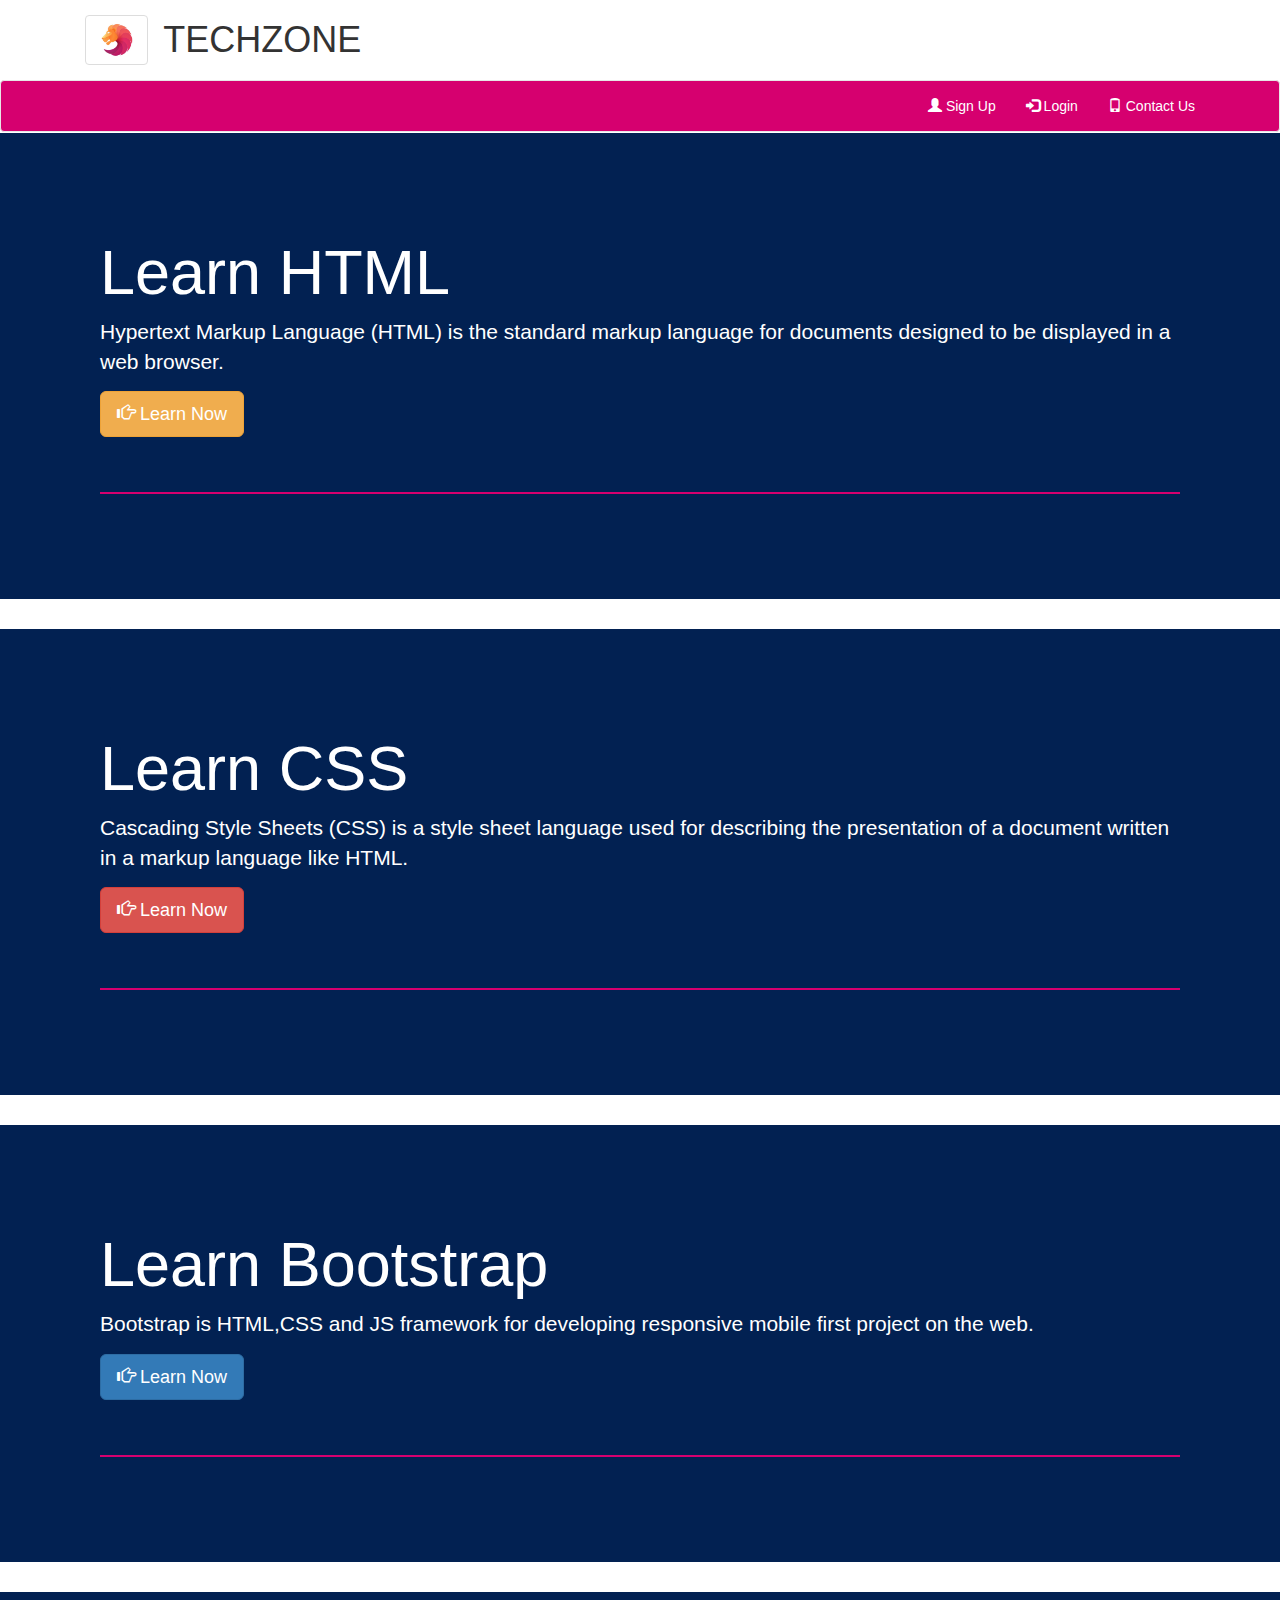
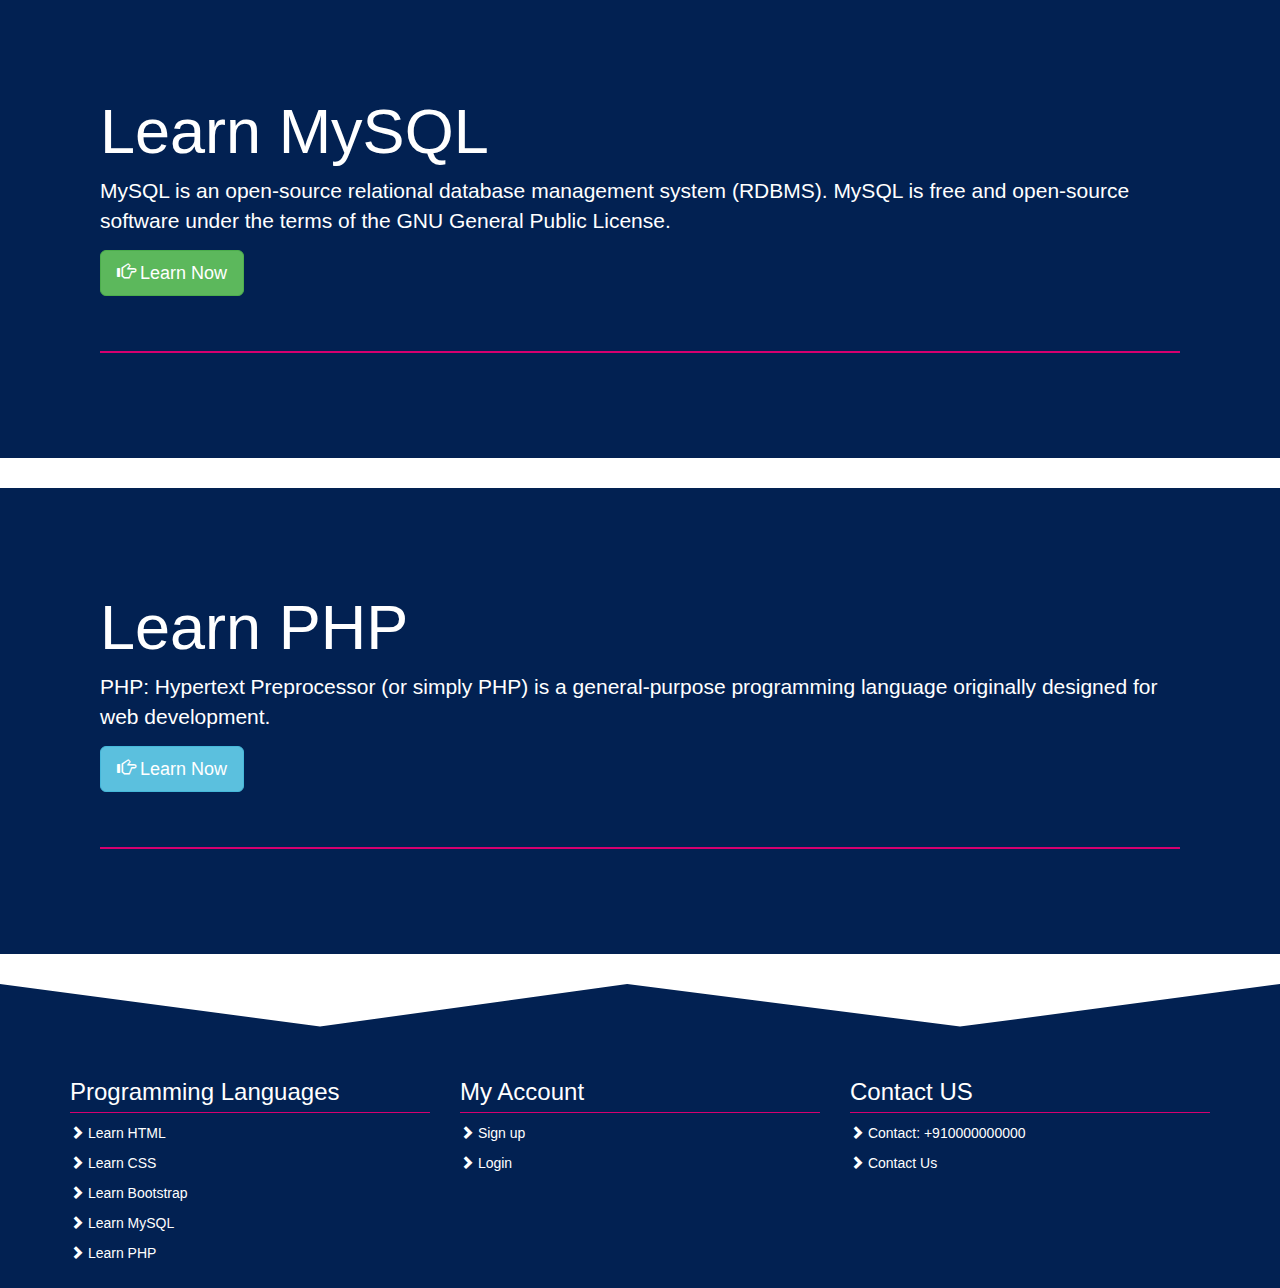
<file: index.html>
<!DOCTYPE html>
<html>
<head>
<title> Welcome | TECHZONE </title>
<meta charset="UTF-8">
<meta name="viewport" content="width=device-width,initial-scale=1">
<meta name="description" content="">
<meta name="author" content="">


<link rel="stylesheet" href="https://maxcdn.bootstrapcdn.com/bootstrap/3.4.0/css/bootstrap.min.css">
  <script src="js/jquery.min.js"></script>
  <script src="js/bootstrap.min.js"></script>

<link rel="stylesheet"  type="text/css" href="css/style.css">
</head>

<body>


<div class="container-fluid rash">
<div class="container">
<ul class="nav navbar-nav">

<li> <a href="index.html"> <img src="img/lion.jpg" class="img-thumbnail rash1" alt=""> </a>  </li>
<li> <h1> TECHZONE </h1> </li>

</ul>


</div>
</div>




<nav class="navbar navbar-default">
<div class="container">
<div class="navbar-header">

<button type="button" class="navbar-toggle" data-toggle="collapse" data-target="#myNavbar">
<span class="icon-bar"> </span>
<span class="icon-bar"> </span>
<span class="icon-bar"> </span>
</button>

<a href="index.html" class="navbar-brand">  </a>
</div>

<div class="collapse navbar-collapse" id="myNavbar">
<ul class="nav navbar-nav navbar-right">
<li>  <a href="signup.html"><span class="glyphicon glyphicon-user text-color"> </span>  Sign Up</a> </li> 
<li> <a href="login.html"> <span class="glyphicon glyphicon-log-in text-color"> </span> Login </a> </li>

<li> <a href="contact.html"> <span class="glyphicon glyphicon-phone text-color"> </span> Contact Us </a> </li>
</ul>
</div>

</div>
</nav>






<div class="rash3">
<div class="jumbotron jumbotron-fluid">
<div class="container moving">
<h1>

    Learn HTML
</h1>

<p class="lead">  Hypertext Markup Language (HTML) is the standard markup language for documents designed to be displayed in a web browser.  </p> 
<p class="lead">
<a href="html.html" class="btn btn-warning btn-lg" role="button"><span class="glyphicon glyphicon-hand-right"></span> Learn Now </a>
</p>
<br>
<hr>


</div>

</div>



<div class="jumbotron jumbotron-fluid">
<div class="container moving">
<h1>

    Learn CSS
</h1>

<p class="lead">  Cascading Style Sheets (CSS) is a style sheet language used for describing the presentation of a document written in a markup language like HTML.</p> 
<p class="lead">
<a href="css.html" class="btn btn-danger btn-lg" role="button"> <span class="glyphicon glyphicon-hand-right"></span>  Learn Now </a>
</p>
<br>
<hr>

</div>

</div>


<div class="jumbotron jumbotron-fluid">
<div class="container moving">
<h1>

    Learn Bootstrap
</h1>

<p class="lead"> Bootstrap is HTML,CSS and JS framework for developing responsive mobile first project on the web. </p> 
<p class="lead">
<a href="bootstrap.html" class="btn btn-primary btn-lg" role="button"> <span class="glyphicon glyphicon-hand-right"></span>  Learn Now </a>
</p>
<br>
<hr>

</div>

</div>


<div class="jumbotron jumbotron-fluid">
<div class="container moving">
<h1>

    Learn MySQL
</h1>

<p class="lead">MySQL is an open-source relational database management system (RDBMS). MySQL is free and open-source software under the terms of the GNU General Public License.</p> 
<p class="lead">
<a href="mysql.html" class="btn btn-success btn-lg" role="button"><span class="glyphicon glyphicon-hand-right"></span> Learn Now </a>
</p>
<br>
<hr>

</div>

</div>



<div class="jumbotron jumbotron-fluid">
<div class="container moving">
<h1>

    Learn PHP
</h1>

<p class="lead"> PHP: Hypertext Preprocessor (or simply PHP) is a general-purpose programming language originally designed for web development.          </p> 
<p class="lead">
<a href="php.html" class="btn btn-info btn-lg" role="button"><span class="glyphicon glyphicon-hand-right"></span> Learn Now </a>
</p>
<br>
<hr>

</div>

</div>








<footer>

<div class="container-fluid">
<div class="container moving">
<br>
<br>
<br>
<div class="row">

<div class="col-xs-12 col-sm-4">

<h3> Programming Languages </h3>


<p><a href="html.html" class="text-color">  <span class="glyphicon glyphicon-chevron-right"> </span> Learn HTML </a></p>
<p><a href="css.html" class="text-color">  <span class="glyphicon glyphicon-chevron-right"> </span> Learn CSS </a> </p>
<p><a href="bootstrap.html" class="text-color">  <span class="glyphicon glyphicon-chevron-right"> </span> Learn Bootstrap </a> </p>
<p><a href="mysql.html" class="text-color"> <span class="glyphicon glyphicon-chevron-right"> </span> Learn MySQL </a></p>
<p><a href="php.html" class="text-color"> <span class="glyphicon glyphicon-chevron-right"> </span> Learn PHP </a>
</p>
</div>

<div class="col-xs-12 col-sm-4">

<h3> My Account </h3>
<p >
<a href="signup.html" class="text-color"><span class="glyphicon glyphicon-chevron-right"> </span>  Sign up </a>
</p>
<p >
<a href="login.html" class="text-color"> <span class="glyphicon glyphicon-chevron-right"> </span> Login </a>
</p>
</div>

<div class="col-xs-12 col-sm-4">
<h3> Contact US </h3>

<p > <span class="glyphicon glyphicon-chevron-right"> </span> Contact: +910000000000 </p>
<p >
<a href="contact.html" class="text-color"> <span class="glyphicon glyphicon-chevron-right"> </span> Contact Us </a>
</p>
</div>

 </div>
</div>
</div>

</footer>
</div>

</body>

</html>
</file>
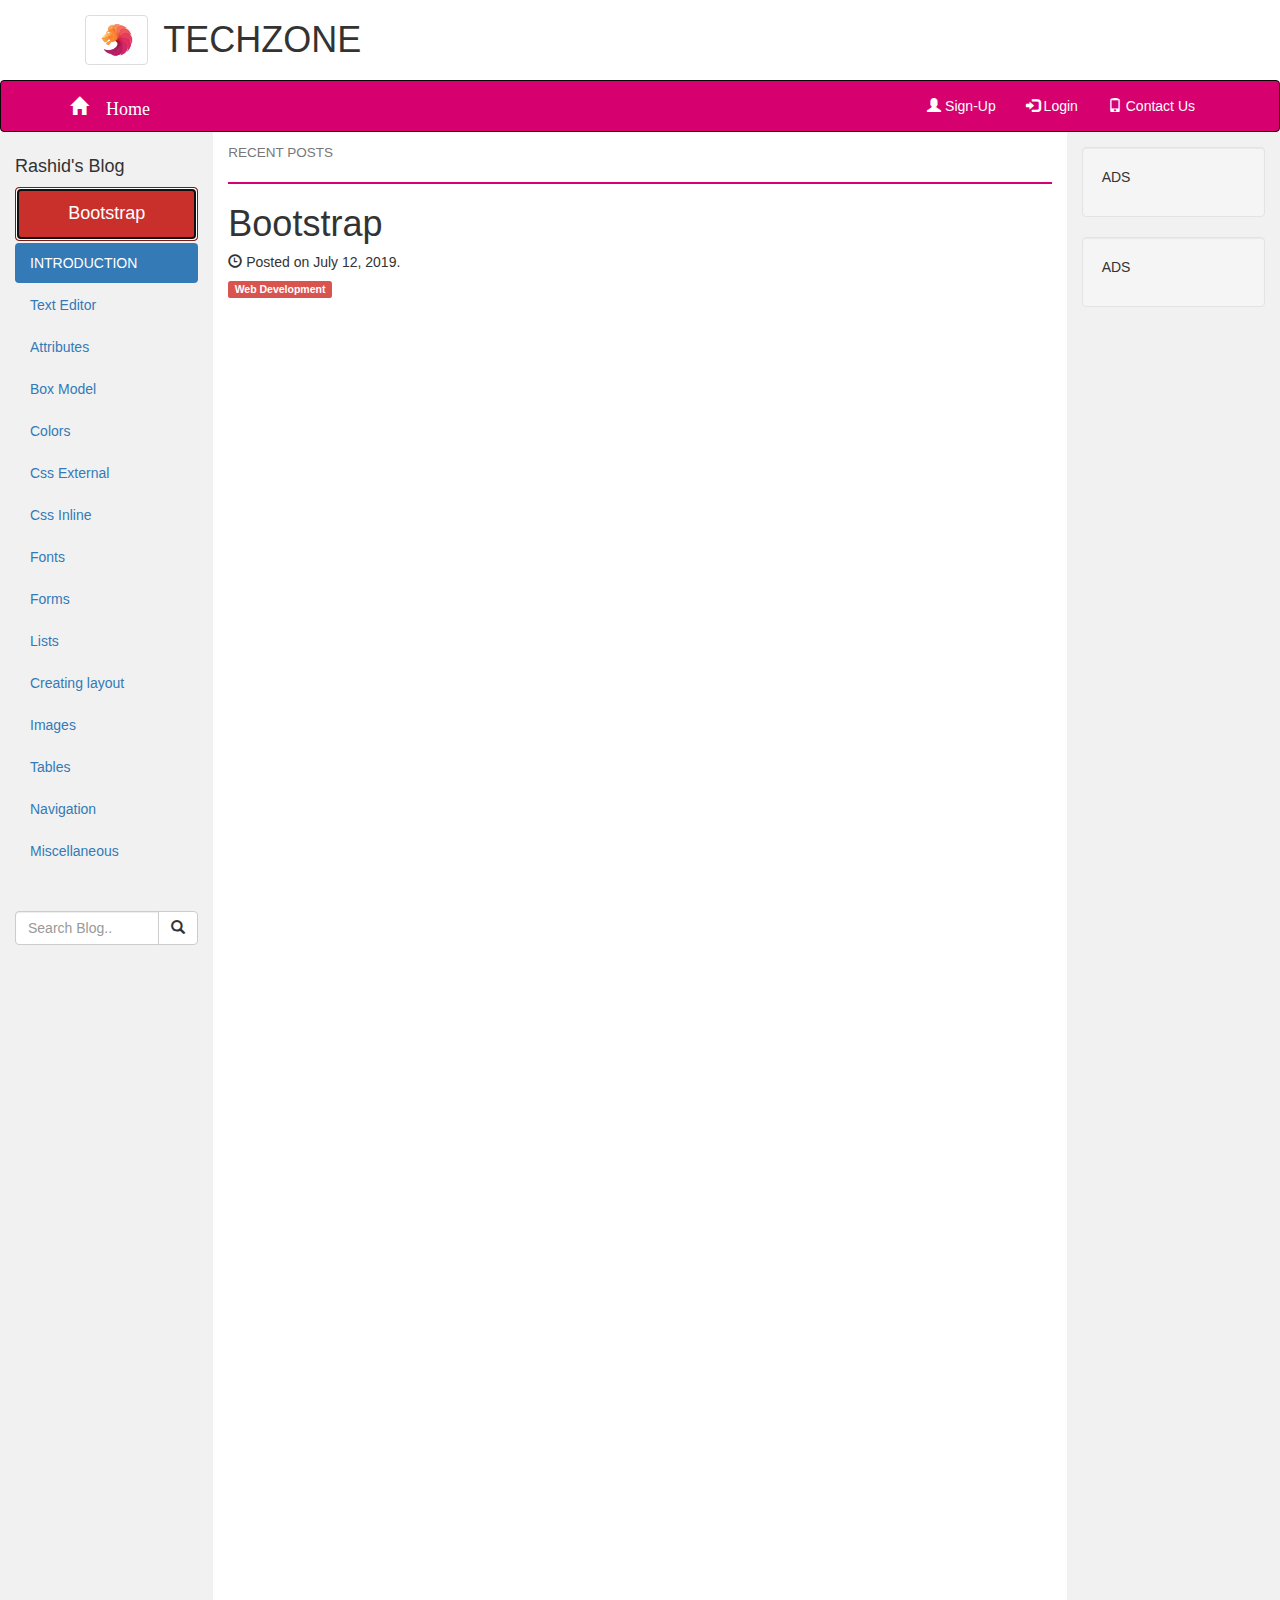
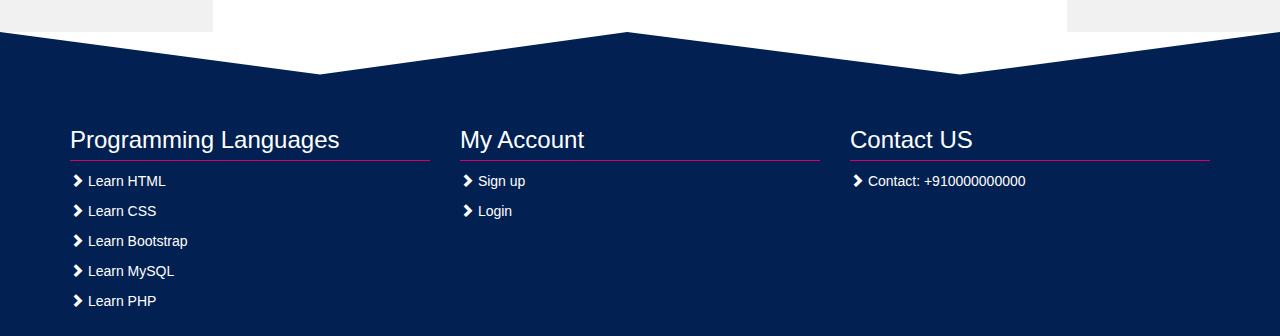
<file: bootstrap.html>
<!DOCTYPE html>
<html lang="en">
<head>
  <title>BLOGTECH | HTML</title>
  <meta charset="utf-8">
  <meta name="viewport" content="width=device-width, initial-scale=1">
  <link rel="stylesheet" href="https://maxcdn.bootstrapcdn.com/bootstrap/3.4.0/css/bootstrap.min.css">
  <link rel="stylesheet" href="css/style.css">

  <script src="js/jquery.min.js"></script>
  <script src="js/bootstrap.min.js"></script>
</head>
<body>


<div class="container-fluid rash">
<div class="container">
<ul class="nav navbar-nav">
<li> <a href="index.html" > <img src="img/lion.jpg" class="img-thumbnail rash1" alt=""> </a> </li>
<li> <h1> TECHZONE </h1> </li>
</ul>


</div>
</div>




<nav class="navbar navbar-inverse">
<div class="container">
<div class="navbar-header">

<button type="button" class="navbar-toggle" data-toggle="collapse" data-target="#myNavbar">
<span class="icon-bar"> </span>
<span class="icon-bar"></span>
<span class="icon-bar"> </span>
</button>
<a href="index.html" class="navbar-brand"><span class="glyphicon glyphicon-home"> Home </span> </a>
</div>

<div class="collapse navbar-collapse" id="myNavbar">
<ul class="nav navbar-nav navbar-right">
<li> <a href="signup.html"> <span class="glyphicon glyphicon-user"></span> Sign-Up </a> </li>
<li> <a href="login.html"> <span class="glyphicon glyphicon-log-in"></span> Login </a> </li>
<li> <a href="contact.html"> <span class="glyphicon glyphicon-phone"></span> Contact Us </a> </li>

</ul>
</div>
</div>
</nav>








<div class="content marg1">
<div class="container-fluid">
  <div class="row content">
    <div class="col-sm-2 sidenav">
      <h4>Rashid's Blog</h4>
      <ul class="nav nav-pills nav-stacked ">
	  <li> <button class="btn btn-danger btn-block focus"> <h4> Bootstrap </h4> </button> </li>
        <li class="active"><a  data-toggle="tab" href="#section1">INTRODUCTION</a></li>
        <li><a data-toggle="tab" href="#section2">Text Editor</a></li>
		 <li><a  data-toggle="tab" href="#section3">Attributes</a></li>
        <li><a data-toggle="tab" href="#section4">Box Model</a></li>
        <li><a data-toggle="tab" href="#section5">Colors</a></li>
		<li><a data-toggle="tab" href="#section6">Css External</a></li>
		<li><a data-toggle="tab" href="#section7">Css Inline</a></li>
		<li><a data-toggle="tab" href="#section8"> Fonts </a></li>
		<li><a data-toggle="tab" href="#section9"> Forms</a></li>
		<li><a data-toggle="tab" href="#section10"> Lists</a></li>
		<li><a data-toggle="tab" href="#section11">Creating layout</a></li>
		<li><a data-toggle="tab" href="#section12">Images</a></li>
		<li><a data-toggle="tab" href="#section13">Tables</a></li>
		<li><a data-toggle="tab" href="#section14">Navigation</a></li>
		<li><a data-toggle="tab" href="#section15">Miscellaneous</a></li>
      </ul><br><br>
      <div class="input-group">
        <input type="text" class="form-control" placeholder="Search Blog..">
        <span class="input-group-btn">
          <button class="btn btn-default" type="button">
            <span class="glyphicon glyphicon-search"></span>
          </button>
        </span>
      </div>
    </div>

<div class="tab-content">
<div id="section1" class="tab-pane fade in active">
 <div class="col-sm-8">
       <h4><small>RECENT POSTS</small></h4>
      <hr>
      <h1>Bootstrap</h1>
      <h5><span class="glyphicon glyphicon-time"></span> Posted on July 12, 2019.</h5>
      <h5><span class="label label-danger">Web Development</span></h5><br>
	 
	 
	 
	 
	 
	 
</div>
</div>
<!--INTRODUCTION ENDS -->


</div>


 <div class="col-sm-2 sidenav">
      <div class="well">
        <p>ADS</p>
      </div>
      <div class="well">
        <p>ADS</p>
      </div>
    </div>
</div>
</div>
</div>
<footer>

<div class="container-fluid">
<div class="container moving">
<br>
<br>
<br>
<div class="row">

<div class="col-xs-12 col-sm-4">

<h3> Programming Languages </h3>


<p><a href="html.html" class="text-color">  <span class="glyphicon glyphicon-chevron-right"> </span> Learn HTML </a></p>
<p><a href="css.html" class="text-color">  <span class="glyphicon glyphicon-chevron-right"> </span> Learn CSS </a> </p>
<p><a href="bootstrap.html" class="text-color">  <span class="glyphicon glyphicon-chevron-right"> </span> Learn Bootstrap </a> </p>
<p><a href="mysql.html" class="text-color"> <span class="glyphicon glyphicon-chevron-right"> </span> Learn MySQL </a></p>
<p><a href="php.html" class="text-color"> <span class="glyphicon glyphicon-chevron-right"> </span> Learn PHP </a>
</p>
</div>

<div class="col-xs-12 col-sm-4">

<h3> My Account </h3>
<p >
<a href="signup.html" class="text-color"><span class="glyphicon glyphicon-chevron-right"> </span>  Sign up </a>
</p>
<p >
<a href="login.html" class="text-color"> <span class="glyphicon glyphicon-chevron-right"> </span> Login </a>
</p>
</div>

<div class="col-xs-12 col-sm-4">
<h3> Contact US </h3>

<p > <span class="glyphicon glyphicon-chevron-right"> </span> Contact: +910000000000 </p>
</div>

 </div>
</div>
</div>

</footer>
</div>


</body>
</html>
</file>
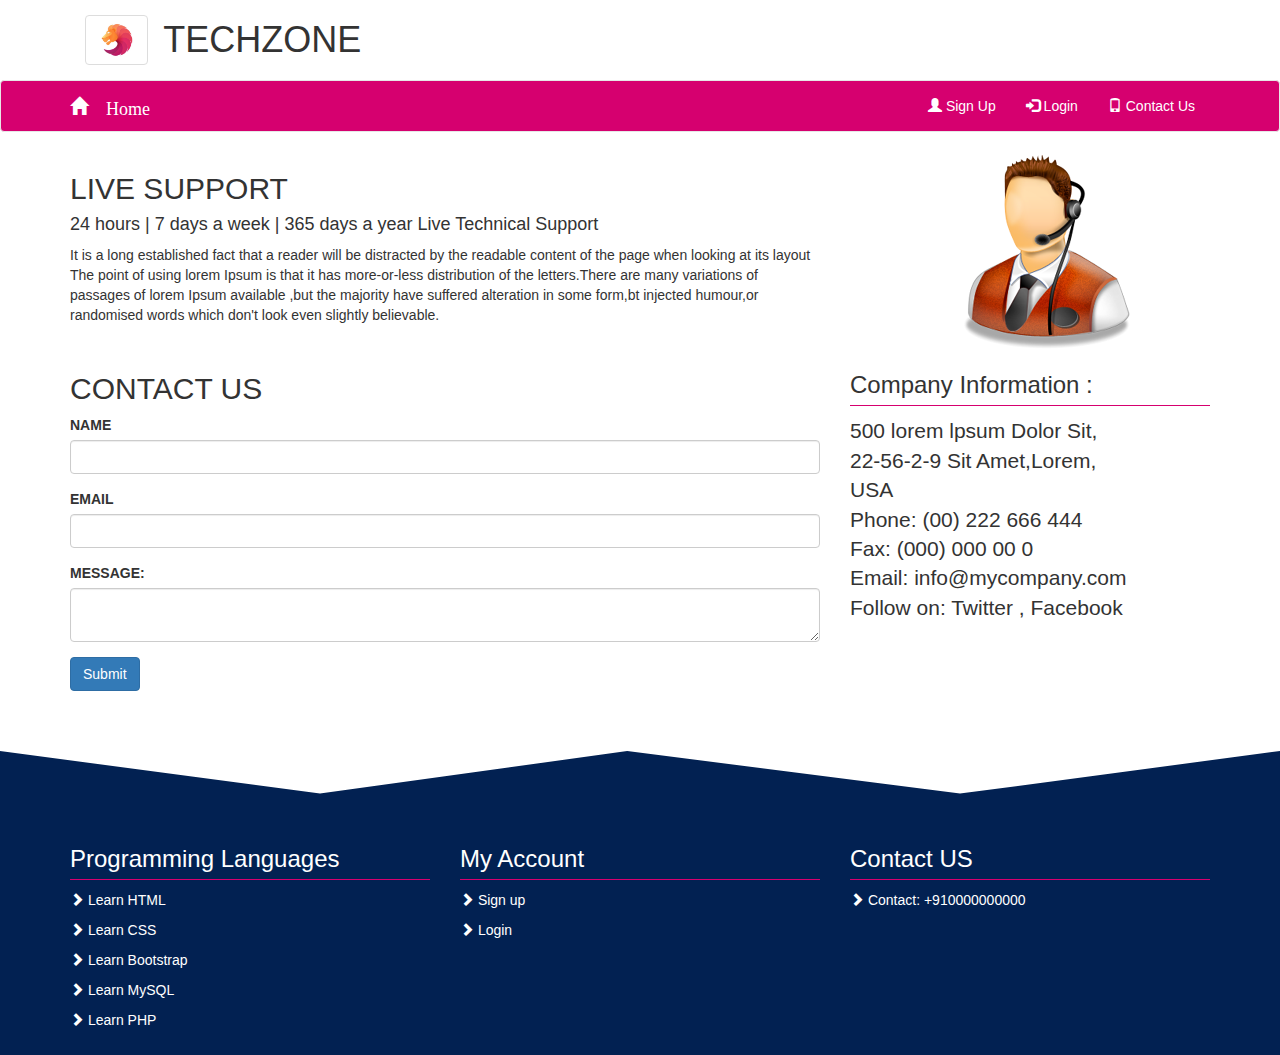
<file: contact.html>
<!DOCTYPE html>
<html>
<head>
<title> Welcome | E - Store </title>
<meta charset="UTF-8">
<meta name="viewport" content="width=device-width,initial-scale=1">
<meta name="description" content="">
<meta name="author" content="">


 <link rel="stylesheet" href="https://maxcdn.bootstrapcdn.com/bootstrap/3.4.0/css/bootstrap.min.css">
  <script src="js/jquery.min.js"></script>
  <script src="js/bootstrap.min.js"></script>
<link rel="stylesheet"  type="text/css" href="css/style.css">
</head>

<body>



<div class="container-fluid rash">
<div class="container">
<ul class="nav navbar-nav">
<li> <a href="index.html" > <img src="img/lion.jpg" class="img-thumbnail rash1" alt=""> </a> </li>
<li> <h1> TECHZONE </h1> </li>
</ul>


</div>
</div>





<!--Navbar Starts-->
<nav class="navbar navbar-default">
<div class="container">
<div class="navbar-header">

<button type="button" class="navbar-toggle" data-toggle="collapse" data-target="#myNavbar">
<span class="icon-bar"> </span>
<span class="icon-bar"> </span>
<span class="icon-bar"> </span>
</button>

<a href="index.html" class="navbar-brand">  <span class="glyphicon glyphicon-home"> Home </span> </a>
</div>

<div class="collapse navbar-collapse" id="myNavbar">
<ul class="nav navbar-nav navbar-right">
<li> <a href="signup.html"><span class="glyphicon glyphicon-user"> </span> Sign Up </a> </li>
<li> <a href="login.html"> <span class="glyphicon glyphicon-log-in"> </span> Login </a> </li>
<li> <a href="contact.html"> <span class="glyphicon glyphicon-phone"> </span> Contact Us </a> </li>
</ul>
</div>

</div>
</nav>
<div id="content" class="container-fluid moving">

<div class="container">

<div class="row">
<div class=" col-sm-8 col-xs-12">
<div class="caption rash5">
<h2 class="rash7"> LIVE SUPPORT </h2>
<h4 class="rash6"> 24 hours | 7 days a week | 365 days a year Live Technical Support </h4>


<p> It is a long established fact that a reader will be distracted by the readable content of the page when looking at its layout 
The point of using lorem Ipsum is that it has more-or-less distribution of the letters.There are many variations of passages of lorem Ipsum 
available ,but the majority have suffered alteration in some form,bt injected humour,or randomised words which don't look even slightly
believable.
</p>
</div>
</div>


<div class="  col-sm-3 col-sm-offset-1 col-xs-12" >
<img src="img/contact.png" class="img-responsive">
</div>

</div>

<div class="row">
<div class="col-lg-8" >
<form>
<h2> CONTACT US </h2>

<div class="form-group">
<label id="name"> NAME </label> 
<input type="text" name="name" class="form-control">
</div>

<div class="form-group">
<label id="email"> EMAIL </label> 
<input type="email" name="email" class="form-control" >
</div>

<div class="form-group">
<label id="message"> MESSAGE: </label> 
<textarea class="form-control">                   </textarea>
</div>

<button type="button" class="btn btn-primary"> Submit </button>
</form>
</div>

<div class="col-lg-4 ">
<address class=" lead rash9"> <h3> Company Information : </h3>
500 lorem lpsum Dolor Sit, <br>
22-56-2-9 Sit Amet,Lorem, <br>
USA <br>
Phone: (00) 222 666 444 <br>
Fax:   (000) 000 00 0 <br>
Email: info@mycompany.com  <br>
Follow on: Twitter , Facebook
</address>


</div>

</div>



</div>
</div>

<br>
<br>
<br>


<footer>

<div class="container-fluid moving">
<div class="container">
<br>
<br>
<br>
<div class="row">

<div class="col-xs-12 col-sm-4">

<h3> Programming Languages </h3>


<p><a href="html.html" class="text-color">  <span class="glyphicon glyphicon-chevron-right"> </span> Learn HTML </a></p>
<p><a href="css.html" class="text-color">  <span class="glyphicon glyphicon-chevron-right"> </span> Learn CSS </a> </p>
<p><a href="bootstrap.html" class="text-color">  <span class="glyphicon glyphicon-chevron-right"> </span> Learn Bootstrap </a> </p>
<p><a href="mysql.html" class="text-color"> <span class="glyphicon glyphicon-chevron-right"> </span> Learn MySQL </a></p>
<p><a href="php.html" class="text-color"> <span class="glyphicon glyphicon-chevron-right"> </span> Learn PHP </a>
</p>
</div>

<div class="col-xs-12 col-sm-4">

<h3> My Account </h3>
<p >
<a href="signup.html" class="text-color"><span class="glyphicon glyphicon-chevron-right"> </span>  Sign up </a>
</p>
<p >
<a href="login.html" class="text-color"> <span class="glyphicon glyphicon-chevron-right"> </span> Login </a>
</p>
</div>

<div class="col-xs-12 col-sm-4">
<h3> Contact US </h3>

<p > <span class="glyphicon glyphicon-chevron-right"> </span> Contact: +910000000000 </p>
</div>

 </div>
</div>
</div>

</footer>









</body>
</html>
</file>
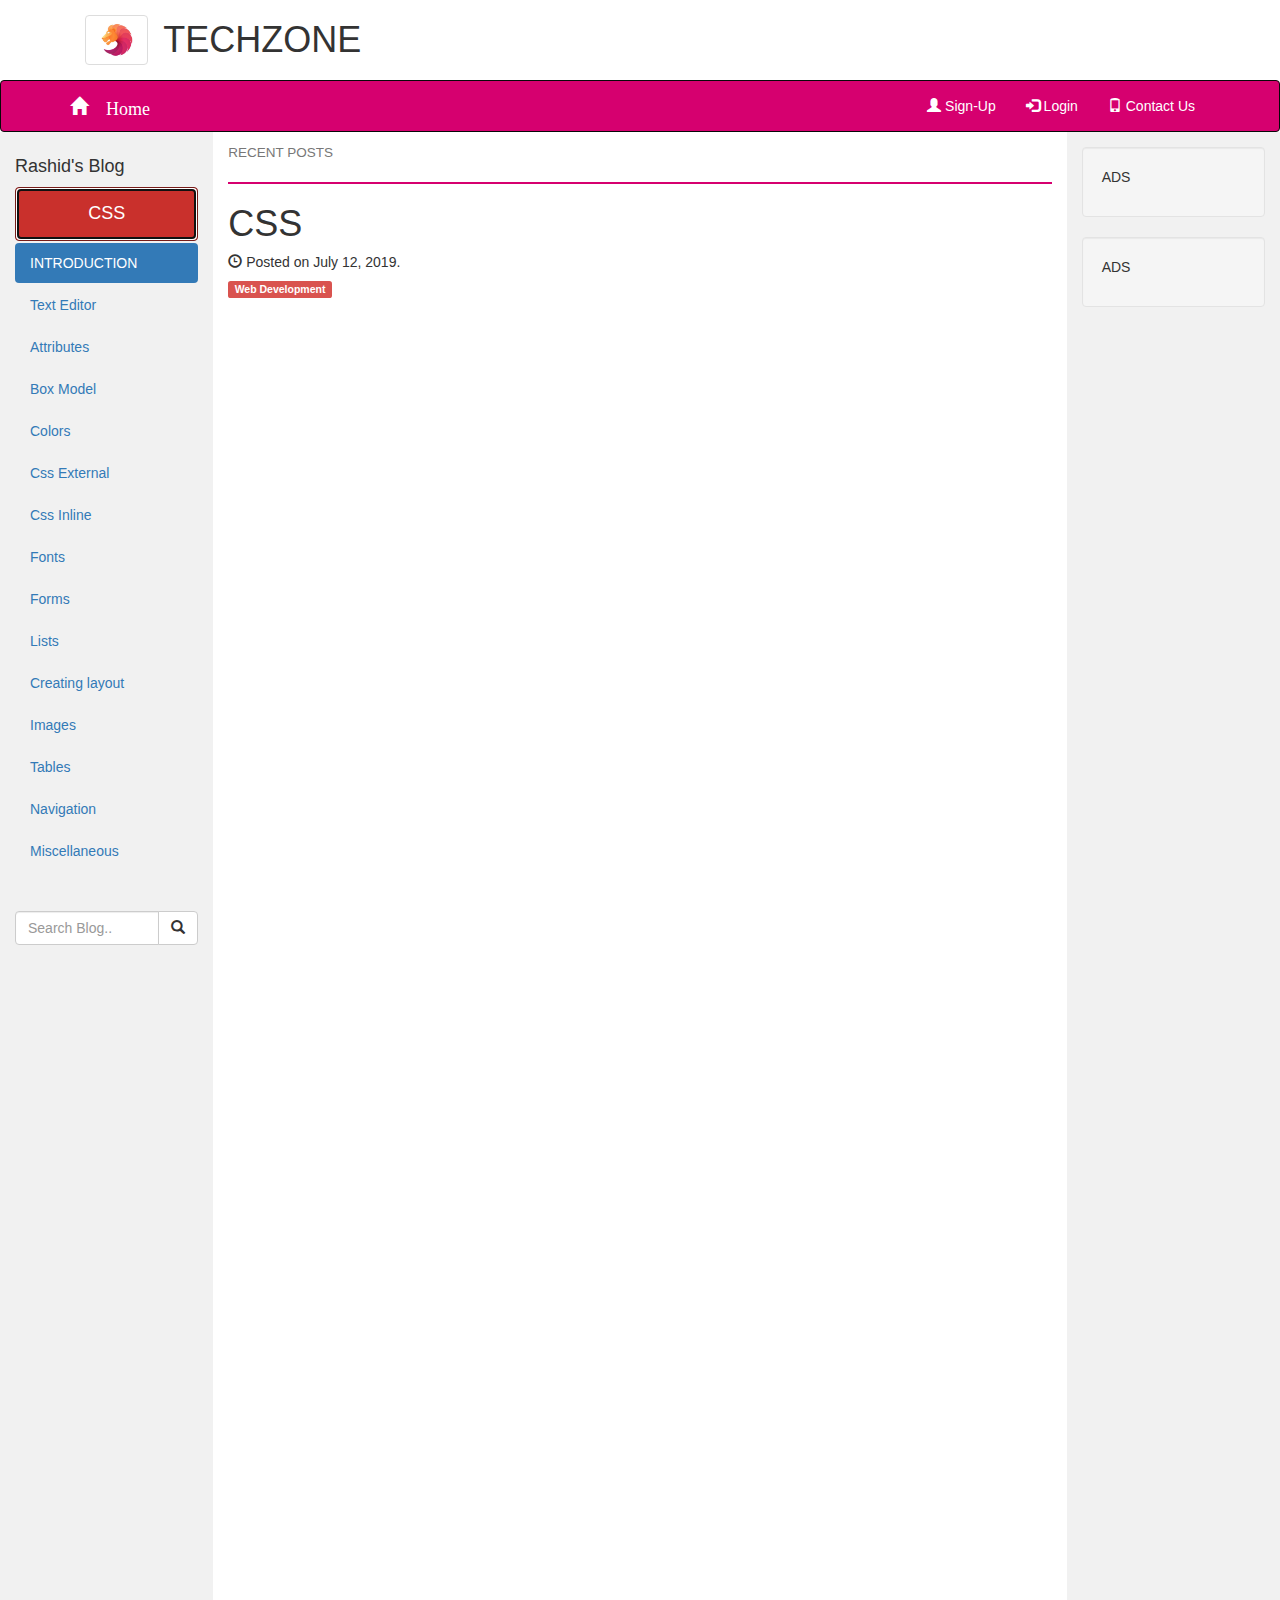
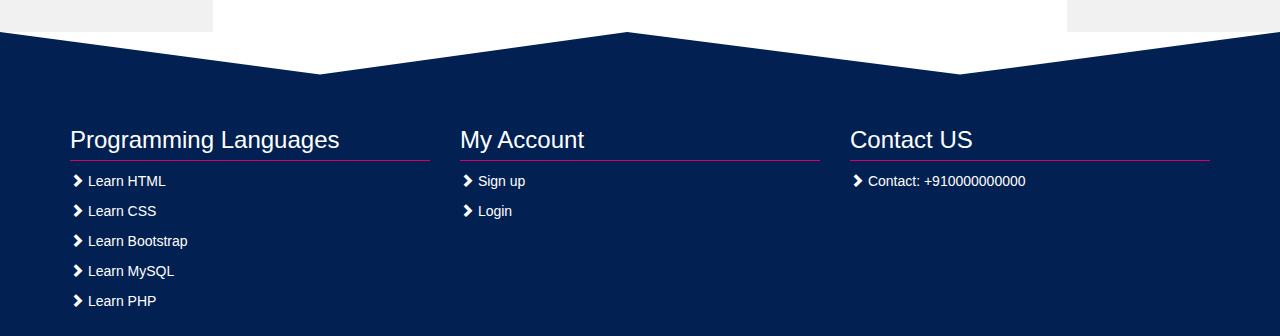
<file: css.html>
<!DOCTYPE html>
<html lang="en">
<head>
  <title>BLOGTECH | HTML</title>
  <meta charset="utf-8">
  <meta name="viewport" content="width=device-width, initial-scale=1">
  <link rel="stylesheet" href="https://maxcdn.bootstrapcdn.com/bootstrap/3.4.0/css/bootstrap.min.css">
  <link rel="stylesheet" href="css/style.css">
  
  <script src="js/jquery.min.js"></script>
  <script src="js/bootstrap.min.js"></script>
</head>
<body>


<div class="container-fluid rash">
<div class="container">
<ul class="nav navbar-nav">
<li> <a href="index.html" > <img src="img/lion.jpg" class="img-thumbnail rash1" alt=""> </a> </li>
<li> <h1> TECHZONE </h1> </li>
</ul>


</div>
</div>




<nav class="navbar navbar-inverse">
<div class="container">
<div class="navbar-header">

<button type="button" class="navbar-toggle" data-toggle="collapse" data-target="#myNavbar">
<span class="icon-bar"> </span>
<span class="icon-bar"></span>
<span class="icon-bar"> </span>
</button>
<a href="index.html" class="navbar-brand"><span class="glyphicon glyphicon-home"> Home</span> </a>
</div>

<div class="collapse navbar-collapse" id="myNavbar">
<ul class="nav navbar-nav navbar-right">
<li> <a href="signup.html"> <span class="glyphicon glyphicon-user"></span> Sign-Up </a> </li>
<li> <a href="login.html"> <span class="glyphicon glyphicon-log-in"></span> Login </a> </li>
<li> <a href="contact.html"> <span class="glyphicon glyphicon-phone"></span> Contact Us </a> </li>

</ul>
</div>
</div>
</nav>








<div class="content marg1">
<div class="container-fluid">
  <div class="row content">
    <div class="col-sm-2 sidenav">
      <h4>Rashid's Blog</h4>
      <ul class="nav nav-pills nav-stacked ">
	  <li> <button class="btn btn-danger btn-block focus"> <h4>CSS</h4> </button> </li>
        <li class="active"><a  data-toggle="tab" href="#section1">INTRODUCTION</a></li>
        <li><a data-toggle="tab" href="#section2">Text Editor</a></li>
		 <li><a  data-toggle="tab" href="#section3">Attributes</a></li>
        <li><a data-toggle="tab" href="#section4">Box Model</a></li>
        <li><a data-toggle="tab" href="#section5">Colors</a></li>
		<li><a data-toggle="tab" href="#section6">Css External</a></li>
		<li><a data-toggle="tab" href="#section7">Css Inline</a></li>
		<li><a data-toggle="tab" href="#section8"> Fonts </a></li>
		<li><a data-toggle="tab" href="#section9"> Forms</a></li>
		<li><a data-toggle="tab" href="#section10"> Lists</a></li>
		<li><a data-toggle="tab" href="#section11">Creating layout</a></li>
		<li><a data-toggle="tab" href="#section12">Images</a></li>
		<li><a data-toggle="tab" href="#section13">Tables</a></li>
		<li><a data-toggle="tab" href="#section14">Navigation</a></li>
		<li><a data-toggle="tab" href="#section15">Miscellaneous</a></li>
      </ul><br><br>
      <div class="input-group">
        <input type="text" class="form-control" placeholder="Search Blog..">
        <span class="input-group-btn">
          <button class="btn btn-default" type="button">
            <span class="glyphicon glyphicon-search"></span>
          </button>
        </span>
      </div>
    </div>

<div class="tab-content">
<div id="section1" class="tab-pane fade in active">
 <div class="col-sm-8">
       <h4><small>RECENT POSTS</small></h4>
      <hr>
      <h1>CSS</h1>
      <h5><span class="glyphicon glyphicon-time"></span> Posted on July 12, 2019.</h5>
      <h5><span class="label label-danger">Web Development</span></h5><br>
	 
	 
	 
	 
	 
	 
</div>
</div>
<!--INTRODUCTION ENDS -->


</div>


 <div class="col-sm-2 sidenav">
      <div class="well">
        <p>ADS</p>
      </div>
      <div class="well">
        <p>ADS</p>
      </div>
    </div>
</div>
</div>
</div>
<footer>

<div class="container-fluid">
<div class="container moving">
<br>
<br>
<br>
<div class="row">

<div class="col-xs-12 col-sm-4">

<h3> Programming Languages </h3>


<p><a href="html.html" class="text-color">  <span class="glyphicon glyphicon-chevron-right"> </span> Learn HTML </a></p>
<p><a href="css.html" class="text-color">  <span class="glyphicon glyphicon-chevron-right"> </span> Learn CSS </a> </p>
<p><a href="bootstrap.html" class="text-color">  <span class="glyphicon glyphicon-chevron-right"> </span> Learn Bootstrap </a> </p>
<p><a href="mysql.html" class="text-color"> <span class="glyphicon glyphicon-chevron-right"> </span> Learn MySQL </a></p>
<p><a href="php.html" class="text-color"> <span class="glyphicon glyphicon-chevron-right"> </span> Learn PHP </a>
</p>
</div>

<div class="col-xs-12 col-sm-4">

<h3> My Account </h3>
<p >
<a href="signup.html" class="text-color"><span class="glyphicon glyphicon-chevron-right"> </span>  Sign up </a>
</p>
<p >
<a href="login.html" class="text-color"> <span class="glyphicon glyphicon-chevron-right"> </span> Login </a>
</p>
</div>

<div class="col-xs-12 col-sm-4">
<h3> Contact US </h3>

<p > <span class="glyphicon glyphicon-chevron-right"> </span> Contact: +910000000000 </p>
</div>

 </div>
</div>
</div>

</footer>
</div>


</body>
</html>
</file>
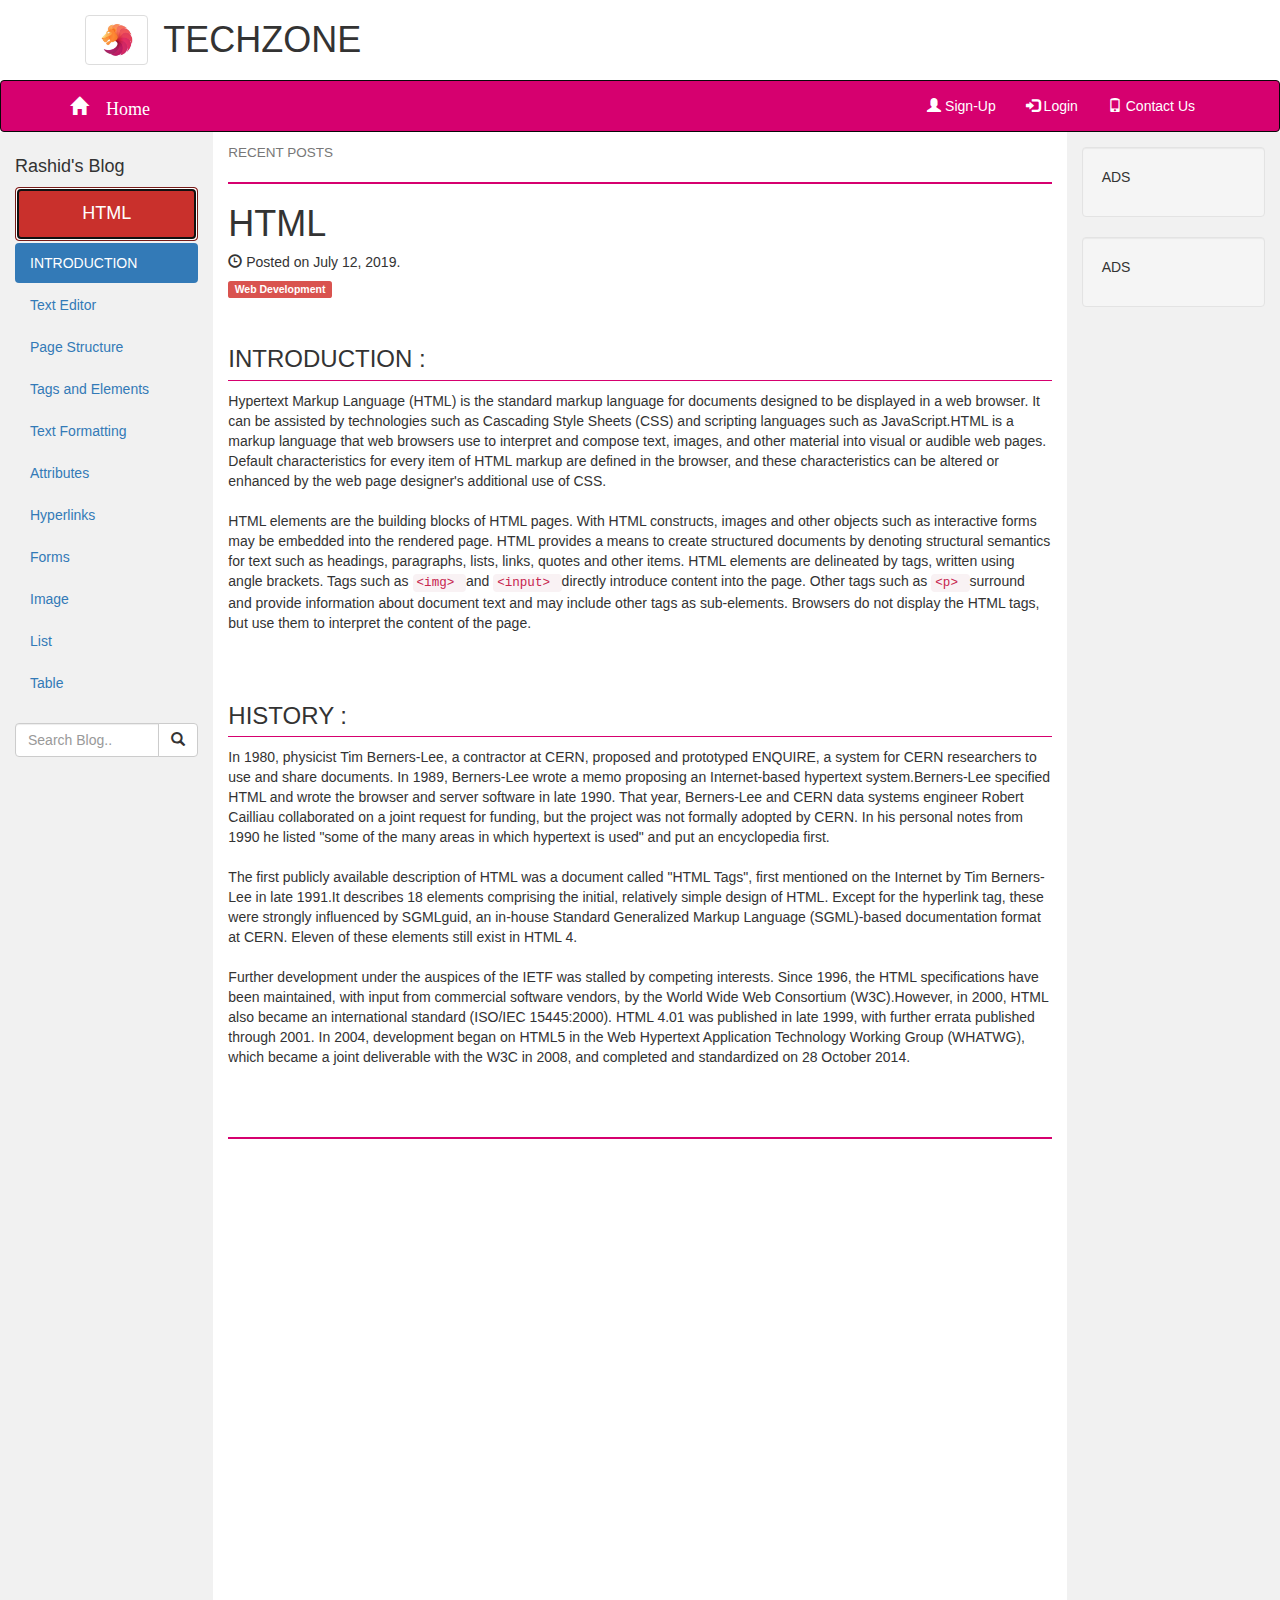
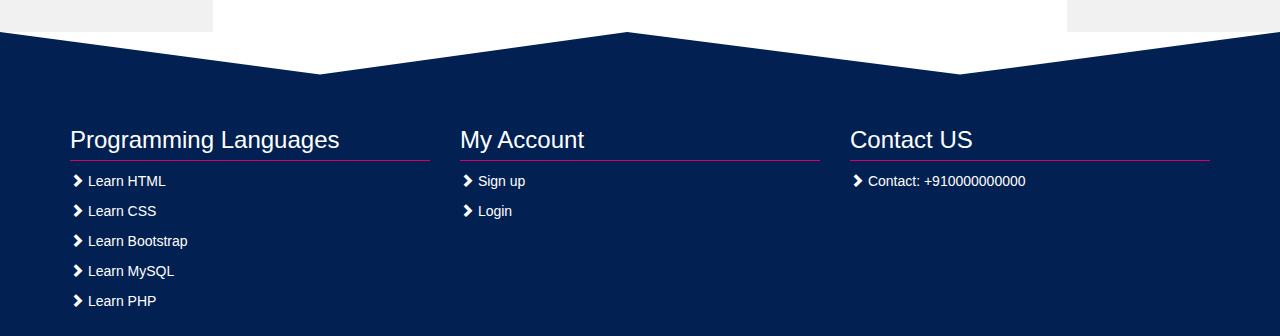
<file: html.html>
<!DOCTYPE html>
<html lang="en">
<head>
  <title>BLOGTECH | HTML</title>
  <meta charset="utf-8">
  <meta name="viewport" content="width=device-width, initial-scale=1">
  <link rel="stylesheet" href="https://maxcdn.bootstrapcdn.com/bootstrap/3.4.0/css/bootstrap.min.css">
  <link rel="stylesheet" href="css/style.css">
  <script src="js/jquery.min.js"></script>
  <script src="js/bootstrap.min.js"></script>
  
 
</head>
<body>


<div class="container-fluid rash">
<div class="container">
<ul class="nav navbar-nav">
<li> <a href="index.html" > <img src="img/lion.jpg" class="img-thumbnail rash1" alt=""> </a> </li>
<li> <h1> TECHZONE </h1> </li>
</ul>


</div>
</div>




<nav class="navbar navbar-inverse">
<div class="container">
<div class="navbar-header">

<button type="button" class="navbar-toggle" data-toggle="collapse" data-target="#myNavbar">
<span class="icon-bar"> </span>
<span class="icon-bar"></span>
<span class="icon-bar"> </span>
</button>
<a href="index.html" class="navbar-brand"><span class="glyphicon glyphicon-home"> Home </span> </a>
</div>

<div class="collapse navbar-collapse" id="myNavbar">
<ul class="nav navbar-nav navbar-right">
<li> <a href="signup.html"> <span class="glyphicon glyphicon-user"></span> Sign-Up </a> </li>
<li> <a href="login.html"> <span class="glyphicon glyphicon-log-in"></span> Login </a> </li>
<li> <a href="contact.html"> <span class="glyphicon glyphicon-phone"></span> Contact Us </a> </li>

</ul>
</div>
</div>
</nav>








<div class="content marg1">
<div class="container-fluid">
  <div class="row content">
    <div class="col-sm-2 sidenav sidenav-height">
      <h4>Rashid's Blog</h4>
      <ul class="nav nav-pills nav-stacked ">
	  <li> <button class="btn btn-danger btn-block focus"> <h4>HTML </h4></button> </li>
        <li class="active"><a  data-toggle="tab" href="#section1">INTRODUCTION</a></li>
        <li><a data-toggle="tab" href="#section2">Text Editor</a></li>
		 <li><a data-toggle="tab" href="#section3">Page Structure</a></li>
        <li><a data-toggle="tab" href="#section4">Tags and Elements</a></li>
		 <li><a data-toggle="tab" href="#section5">Text Formatting</a></li>
        <li><a data-toggle="tab" href="#section6">Attributes</a></li>
		<li><a data-toggle="tab" href="#section7">Hyperlinks</a></li>
		<li><a data-toggle="tab" href="#section8">Forms </a></li>
		<li><a data-toggle="tab" href="#section9">Image</a></li>
		<li><a data-toggle="tab" href="#section10">List</a></li>
		<li><a data-toggle="tab" href="#section11">Table</a></li>
      </ul><br>
      <div class="input-group">
        <input type="text" class="form-control" placeholder="Search Blog..">
        <span class="input-group-btn">
          <button class="btn btn-default" type="button">
            <span class="glyphicon glyphicon-search"></span>
          </button>
        </span>
      </div>
    </div>

<div class="tab-content">
<div id="section1" class="tab-pane fade in active">
    <div class="col-sm-8">
      <h4><small>RECENT POSTS</small></h4>
      <hr>
      <h1>HTML</h1>
      <h5><span class="glyphicon glyphicon-time"></span> Posted on July 12, 2019.</h5>
      <h5><span class="label label-danger">Web Development</span></h5><br>
	  
	  
	  <h3> INTRODUCTION : </h3>
      <p>Hypertext Markup Language (HTML) is the standard markup language for documents designed to be displayed in a web browser. It can be assisted by technologies such as Cascading Style Sheets (CSS) and scripting languages such as JavaScript.HTML is a markup language that web browsers use to interpret and compose text, images, and other material into visual or audible web pages. Default characteristics for every item of HTML markup are defined in the browser, and these characteristics can be altered or enhanced by the web page designer's additional use of CSS.
      <br>
	  <br>
	  HTML elements are the building blocks of HTML pages. With HTML constructs, images and other objects such as interactive forms may be embedded into the rendered page. HTML provides a means to create structured documents by denoting structural semantics for text such as headings, paragraphs, lists, links, quotes and other items. HTML elements are delineated by tags, written using angle brackets. Tags such as <code> &lt;img&gt; </code> and <code> &lt;input&gt; </code> </em> directly introduce content into the page. Other tags such as <code> &lt;p&gt; </code> surround and provide information about document text and may include other tags as sub-elements. Browsers do not display the HTML tags, but use them to interpret the content of the page.</p>
	 <br>
	 <br>
	 
	 
	 
	 <h3> HISTORY : </h3>
	 <p>
	 
	 In 1980, physicist Tim Berners-Lee, a contractor at CERN, proposed and prototyped ENQUIRE, a system for CERN researchers to use and share documents. In 1989, Berners-Lee wrote a memo proposing an Internet-based hypertext system.Berners-Lee specified HTML and wrote the browser and server software in late 1990. That year, Berners-Lee and CERN data systems engineer Robert Cailliau collaborated on a joint request for funding, but the project was not formally adopted by CERN. In his personal notes from 1990 he listed "some of the many areas in which hypertext is used" and put an encyclopedia first.<br>
	 <br>

    The first publicly available description of HTML was a document called "HTML Tags", first mentioned on the Internet by Tim Berners-Lee in late 1991.It describes 18 elements comprising the initial, relatively simple design of HTML. Except for the hyperlink tag, these were strongly influenced by SGMLguid, an in-house Standard Generalized Markup Language (SGML)-based documentation format at CERN. Eleven of these elements still exist in HTML 4.
	<br>
	<br>
	 
	 Further development under the auspices of the IETF was stalled by competing interests. Since 1996, the HTML specifications have been maintained, with input from commercial software vendors, by the World Wide Web Consortium (W3C).However, in 2000, HTML also became an international standard (ISO/IEC 15445:2000). HTML 4.01 was published in late 1999, with further errata published through 2001. In 2004, development began on HTML5 in the Web Hypertext Application Technology Working Group (WHATWG), which became a joint deliverable with the W3C in 2008, and completed and standardized on 28 October 2014.
	 
	 </p>
	 
      <br>
	  <br>
      <hr>
	  </div>
	  
</div>	 
	 <!-- Introduction completed -->
  
  <div id="section2" class="tab-pane fade">
    <div class="col-sm-8">
	<h4><small>RECENT POSTS</small></h4>
      <hr>
      <h1>HTML</h1>
      <h5><span class="glyphicon glyphicon-time"></span> Posted on July 12, 2019.</h5>
      <h5><span class="label label-danger">Web Development</span></h5><br>

<h3> Text Editor </h3>
<p>Whether you’re a tech-savvy web design genius or a beginner, you’ve probably realized the usefulness of having a basic familiarity with HTML. As one of the most fundamental languages for website creation, you can’t go wrong with a little HTML knowledge in your back pocket.<br>
<br>
No matter if you know a little or a lot, there’s a tool out there that can help take your HTML skills to the next level … or at least make sure your code is correct.<br>
<br>
That tool? An HTML editor.<br>
<br>
Remember: With these editors, you’ll want to have more than a basic understanding of HTML. These tools can help you fix mistakes, but they can’t write your code for you.<br>
You can use Notepad too.</p>
<br>
<br>
<p> Download any one of the following : </p>

<ul class="nav" style="diplay:block;">
<li><a href="#"> <span class="glyphicon glyphicon-download"> </span> CoffeeCup HTML Editor</a> </li>

<li><a href="#"> <span class="glyphicon glyphicon-download"> </span> Komodo Edits </a> </li>

<li><a href="#"> <span class="glyphicon glyphicon-download"> </span> NetBeans </a> </li>

<li><a href="#"> <span class="glyphicon glyphicon-download"> </span> Notepad++ </a> </li>

<li><a href="#"> <span class="glyphicon glyphicon-download"> </span> Visual Studio Code </a> </li>
</ul>

<br>
<br>
<p class="lead"> Install it and write some html code.</p> 

<p class="lead"> <b style="color:red;"> NOTE: </b> Always save the file with .htm or .html as file extension.<br> </p>
<p class="lead"> Example:  file_name.htm or file_name.html </p>

</div>
</div>
<!--Text Editor -->



<div id="section3" class="tab-pane fade">
    <div class="col-sm-8">
      <h4><small>RECENT POSTS</small></h4>
      <hr>
      <h1>HTML</h1>
      <h5><span class="glyphicon glyphicon-time"></span> Posted on July 12, 2019.</h5>
      <h5><span class="label label-danger">Web Development</span></h5><br>
	  
	  
	  <h3> Basic HTML Web Page Structure:</h3>
	  <p>A web page constructed using HTML has a basic and essential structure. The page always begins with the start tag of the html element (<code>&lt;html&gt;</code>) and always terminates with the end tag of the html element (<code>&lt;/html&gt;</code>) as follows: </p> <br>
	  <p class="text-center lead"> Example 1: </p>
	 <textarea  id="myInput" class="form-control">
	  <html> Web Page.. </html>
	  </textarea><br>
	 <button class="btn btn-warning" onclick="myFunction()">Copy text </button>
	 <br>
<br>
<p>The html element basically tells your computer that this is an HTML document. All other element tags are 'nested' within the start and end html tags. The web page is then further subdivided into two main sections which are the 'head' and the 'body'. <br>
<br>

The head section begins with the <code>&lt;head&gt;</code> start tag and terminates with the <code>&lt;/head&gt;</code> end tag. Immediately following this comes the <code>&lt;body&gt;</code> start tag and just before the html end tag comes the <code>&lt;/body&gt;</code> end tag. <br>
<br>

There is only one set of <code>&lt;html&gt;</code>...<code>&lt;/html&gt;</code> tags, one set of <code>&lt;head&gt;</code>...<code>&lt;/head&gt;</code> tags and one set of <code>&lt;body&gt;</code>...<code>&lt;/body&gt;</code>tags. This basic HTML web page structure can be illustrated by the following example:
</p>

<p class="text-center lead"> Example 2: </p>
	 <textarea id="myInput1" class="form-control minih">
	<html> 
	    <head> 
	     </head>
	        <body>
	     </body> 
	</html>
	
	</textarea> <br>
	 <button class="btn btn-warning" onclick="myFunction1()"> Copy Text </button>
	  
<br>
<br>
<h3> Adding Title To Our Homepage </h3>

<p class="text-center lead"> Example 3: </p>

	<textarea class="form-control minih" id="myInput2"> 
	<html> 
	       <head>  
		      <title>  My Homepage </title>
	       </head> 
	   <body>
	   </body>
	  
	</html>
</textarea>
	<br>
<button class="btn btn-warning" onclick="myFunction2()">Copy text</button>
<br>
<br>
<h3> Adding Content To Our Web Page </h3>


<p>Now to add some content to your web page all you have to do is type some text in between the <body>...</body> tags. So let's, for example, put the words 'HELLO WORLD!' on your web page. </p>

<p class="text-center lead"> Example 4: </p>
	
	 <textarea id="myInput3" class="form-control minih">
	<html> 
	    <head> 
		     <title> Homepage </title>
	     </head>
	        <body>
			   <p> Hello World! </p>
	     </body> 
	</html>
	
	</textarea> <br>
	 <button class="btn btn-warning" onclick="myFunction3()"> Copy Text </button>

<br>
<br>
	
	
<hr>


</div>
</div>

<div id="section4" class="tab-pane fade">
    <div class="col-sm-8">
      <h4><small>RECENT POSTS</small></h4>
      <hr>
      <h1>HTML</h1>
      <h5><span class="glyphicon glyphicon-time"></span> Posted on July 12, 2019.</h5>
      <h5><span class="label label-danger">Web Development</span></h5><br>
	  
	  
	  <h3> HTML Tags </h3>
	  <p> HTML Tags are hidden keywords within a webpage that define how the browser must format and display the content.Most of these tags have two parts, opening tag or start tag and closing tag or end tag. </p> 	  
	  <br>
	 <h3> HTML Elements</h3>
	 <p> An HTML element usually consists of a start tag and an end tag, with the content inserted in between:</p>
	 <br>
	  <div class="thumbnail">
	  
	  <img src="img/ss.png" class="img-responsive">
    </div>
<br>
<br>
<h4> Some Tags: </h4>
<p> <code> &lt;p&gt; </code>  (paragraph Tag) </p>
<p> <code> &lt;h1&gt; - &lt;h6&gt; </code>(Heading Tag) </p>
<p> <code> &lt;b&gt;  </code> (bold Tag) </p>
<p> <code> &lt;br&gt;  </code>(br or line break Tag) also called empty tag because it does not have end tag/closing tag. </p>
  <br>
  <p class="text-center lead"> Example </p>
<textarea id="myInput4" class="form-control minih">

<html>
<head>

<title> Batman </title>
</head>
<body>
<h1> BATMAN - THE DARK NIGHT </h1>
<p> <b> BATMAN </b> is a fictional comic character. <br>
    I Like Batman Movies </p>

</body>
</html>
</textarea>
<br>
<button class="btn btn-warning" onclick="myFunction4()"> Copy Text </button>
<br>
<br>
<hr>


</div>
</div>


<div id="section5" class="tab-pane fade">
    <div class="col-sm-8">
	<h4><small>RECENT POSTS</small></h4>
      <hr>
      <h1>HTML</h1>
      <h5><span class="glyphicon glyphicon-time"></span> Posted on July 13, 2019.</h5>
      <h5><span class="label label-danger">Web Development</span></h5><br>
	  
<h3> HTML Text Formatting Elements : </h3>

<div class="table-responsive">
<table class="table table-bordered table-striped table-hover">
<thead>
<th> Tag </th>
<th> Description </th>
</thead>
<tbody>
<tr>
<td> &lt;b&gt;</td>
<td> Defines bold text </td>
</tr>

<tr>
<td> &lt;em&gt;</td>
<td>  Defines emphasized text  </td>
</tr>

<tr>
<td> &lt;i&gt;</td>
<td>  Defines italic text </td>
</tr>

<tr>
<td> &lt;small&gt;</td>
<td>   Defines smaller text </td>
</tr>

<tr>
<td> &lt;strong&gt;</td>
<td>  Defines important text </td>
</tr>

<tr>
<td> &lt;sub&gt;</td>
<td>   Defines subscripted text </td>
</tr>

<tr>
<td> &lt;sup&gt;</td>
<td>  Defines superscripted text  </td>
</tr>

<tr>
<td> &lt;ins&gt;</td>
<td>   Defines inserted text </td>
</tr>

<tr>
<td> &lt;del&gt;</td>
<td>   Defines deleted text </td>
</tr>

<tr>
<td> &lt;mark&gt;</td>
<td>  Defines marked/highlighted text  </td>
</tr>

</tbody>
</table>
</div>


<p class="text-center lead"> Example: </p>
	
	 <textarea id="myInput5" class="form-control minih">
	<html> 
	    <head> 
		     <title> Homepage </title>
	     </head>
	        <body>
			   <p> Hello World! </p>
			   <b>This text is bold</b>
			   <strong>This text is strong</strong>
			   <i>This text is italic</i>
			   <em>This text is emphasized</em>
			   <h2>HTML <small>Small</small> Formatting</h2>
			   <h2>HTML <mark>Marked</mark> Formatting</h2>
			   <p>My favorite color is <del>blue</del> red.</p>
			   <p>My favorite <ins>color</ins> is red.</p>
			   <p>This is <sub>subscripted</sub> text.</p>
			   <p>This is <sup>superscripted</sup> text.</p>
			   
			   
	     </body> 
	</html>
	
	</textarea> <br>
	 <button class="btn btn-warning" onclick="myFunction5()"> Copy Text </button>

<br>
<br>
	
	
<hr>


</div>
</div>


<div id="section6" class="tab-pane fade">
    <div class="col-sm-8">
	<h4><small>RECENT POSTS</small></h4>
      <hr>
      <h1>HTML</h1>
      <h5><span class="glyphicon glyphicon-time"></span> Posted on July 13, 2019.</h5>
      <h5><span class="label label-danger">Web Development</span></h5><br>
	  
<h3> HTML Attributes : </h3>
<br>
<p>Below is an alphabetical list of some attributes often used in HTML. </p>
<br>
<div class="table-responsive">
<table class="table table-bordered table-striped table-hover">
<thead>
<th> Attribute </th>
<th> Description </th>
</thead>
<tbody>
<tr>
<td> alt</td>
<td> Specifies an alternative text for an image, when the image cannot be displayed </td>
</tr>

<tr>
<td> disabled </td>
<td>   Specifies that an input element should be disabled </td>
</tr>

<tr>
<td> href </td>
<td>   Specifies the URL (web address) for a link</td>
</tr>

<tr>
<td> id </td>
<td>  Specifies a unique id for an element  </td>
</tr>

<tr>
<td> src</td>
<td> Specifies the URL (web address) for an image</td>
</tr>

<tr>
<td> style</td>
<td> Specifies an inline CSS style for an element </td>
</tr>

<tr>
<td> title    </td>
<td>   Specifies extra information about an element (displayed as a tool tip) </td>
</tr>

<tr>
<td> height and width  </td>
<td>  Specifies size information for images  </td>
</tr>


<tr>
<td> lang  </td>
<td>  declaring the language  </td>
</tr>

</tbody>
</table>
</div>


<p class="text-center lead"> Example</p>
	
	 <textarea id="myInput6" class="form-control minih">
	<html lang="en-US"> 
	    <head> 
		     <title> Homepage </title>
	     </head>
	        <body>
			<div id="rash" style="color:blue;">
			   <p> Hello World! </p>
			   </div>
			   <div id="rash1">
			   <img src="img/screenshot.png" height="400px" width="400px" class="img-responsive">
			   </div>
			   <div id="rash2">
			   <a href="http://www.google.com" target="_blank"> Click Here </a>
			   <h1> MY FORM </h1>
			   <form>
			  Name: <input type="text" name="name">
			   Account No: <input type="text" name="number" disabled>
			   <button type="submit" value="submit"> Submit </button>
			   </form>
			   </div>
	     </body> 
	</html>
	
	</textarea> <br>
	 <button class="btn btn-warning" onclick="myFunction6()"> Copy Text </button>

<br>
<br>
	
	
<hr>



</div>
</div>


<div id="section7" class="tab-pane fade">
    <div class="col-sm-8">
      <h4><small>RECENT POSTS</small></h4>
      <hr>
      <h1>HTML</h1>
      <h5><span class="glyphicon glyphicon-time"></span> Posted on July 12, 2019.</h5>
      <h5><span class="label label-danger">Web Development</span></h5><br>
	  
<h3> Hyperlinks: </h3>

<p>HTML links are hyperlinks.<br>
<br>
You can click on a link and jump to another document.<br>
<br>

When you move the mouse over a link, the mouse arrow will turn into a little hand.<br>
<br>

<h3> Syntax: </h3><br>
<p class="lead"> <code> &lt;a href="url" &gt; </code>  link text <code>&lt;/a&gt;</code> </p>
<br>

<h3>HTML Links - The target Attribute</h3>

<p>The target attribute specifies where to open the linked document.</p><br>
<p>The target attribute can have one of the following values:</p><br>
<ul>
<li><code>_blank </code>- Opens the linked document in a new window or tab</li>
<li> <code>_self </code>- Opens the linked document in the same window/tab as it was clicked (this is default) </li>
<li> <code> _parent </code>- Opens the linked document in the parent frame </li>
<li> <code>_top </code> - Opens the linked document in the full body of the window </li>
<li> <code>framename </code> - Opens the linked document in a named frame</li>
</ul>

<br>


<h3> Summary:</h3>
<ul>
<li>Use the <code>&lt;a&gt;</code> element to define a link </li>
<li>Use the <code>href </code> attribute to define the link address   </li>
<li>Use the <code>target </code> attribute to define where to open the linked document </li>
<li>Use the <code>&lt;img&gt; </code>element (inside <code>&lt;a&gt;</code>) to use an image as a link </li>
<li>Use the <code>id </code> attribute (id="value") to define bookmarks in a page </li>
<li>Use the <code>href </code>attribute (href="#value") to link to the bookmark </li>
</ul>
<br>
<br>



<p class="text-center lead"> Example: </p>
	
	 <textarea id="myInput7" class="form-control minih">
	<html> 
	    <head> 
		     <title> Homepage </title>
	     </head>
	        <body>
			<div id="rash">
			   <p> Hello World! </p>
			   </div>
			   <div id="rash1">
			   <a href="http://www.google.com" target="_blank"> Click Here</a>
			   </div>
			   <div id="rash3" >
			   <a href="url" target="_blank">
			   <img src="lion.jpg"> 
			   </a>
			   <div class="rash4">
			   <a href="#rash"> Jump to hello word </a>
			   </div>
			   
	     </body> 
	</html>
	
	</textarea> <br>
	 <button class="btn btn-warning" onclick="myFunction7()"> Copy Text </button>

<br>
<br>
	
	
<hr>

</div>
</div>




<!-- Tab-content ending-->
</div>


 <div class="col-sm-2 sidenav">
      <div class="well">
        <p>ADS</p>
      </div>
      <div class="well">
        <p>ADS</p>
      </div>
    </div>
</div>
</div>
</div>

</div>

<footer>

<div class="container-fluid">
<div class="container moving">
<br>
<br>
<br>
<div class="row">

<div class="col-xs-12 col-sm-4">

<h3> Programming Languages </h3>


<p><a href="html.html" class="text-color">  <span class="glyphicon glyphicon-chevron-right"> </span> Learn HTML </a></p>
<p><a href="css.html" class="text-color">  <span class="glyphicon glyphicon-chevron-right"> </span> Learn CSS </a> </p>
<p><a href="bootstrap.html" class="text-color">  <span class="glyphicon glyphicon-chevron-right"> </span> Learn Bootstrap </a> </p>
<p><a href="mysql.html" class="text-color"> <span class="glyphicon glyphicon-chevron-right"> </span> Learn MySQL </a></p>
<p><a href="php.html" class="text-color"> <span class="glyphicon glyphicon-chevron-right"> </span> Learn PHP </a>
</p>
</div>

<div class="col-xs-12 col-sm-4">

<h3> My Account </h3>
<p >
<a href="signup.html" class="text-color"><span class="glyphicon glyphicon-chevron-right"> </span>  Sign up </a>
</p>
<p >
<a href="login.html" class="text-color"> <span class="glyphicon glyphicon-chevron-right"> </span> Login </a>
</p>
</div>

<div class="col-xs-12 col-sm-4">
<h3> Contact US </h3>

<p > <span class="glyphicon glyphicon-chevron-right"> </span> Contact: +910000000000 </p>
</div>

 </div>
</div>
</div>

</footer>

<script>
function myFunction() {
  var copyText = document.getElementById("myInput");
  copyText.select();
  document.execCommand("copy");
  alert("Text Copied");
}

function myFunction1() {
  var copyText = document.getElementById("myInput1");
  copyText.select();
  document.execCommand("copy");
  alert("Text Copied ");
}

function myFunction2() {
  var copyText = document.getElementById("myInput2");
  copyText.select();
  document.execCommand("copy");
  alert("Text Copied");
}

function myFunction3() {
  var copyText = document.getElementById("myInput3");
  copyText.select();
  document.execCommand("copy");
  alert("Text Copied");
}

function myFunction4() {
  var copyText = document.getElementById("myInput4");
  copyText.select();
  document.execCommand("copy");
  alert("Text Copied");
}

function myFunction5() {
  var copyText = document.getElementById("myInput5");
  copyText.select();
  document.execCommand("copy");
  alert("Text Copied");
}
function myFunction6() {
  var copyText = document.getElementById("myInput6");
  copyText.select();
  document.execCommand("copy");
  alert("Text Copied");
}
function myFunction7() {
  var copyText = document.getElementById("myInput6");
  copyText.select();
  document.execCommand("copy");
  alert("Text Copied");
}


</script>

</body>
</html>
</file>
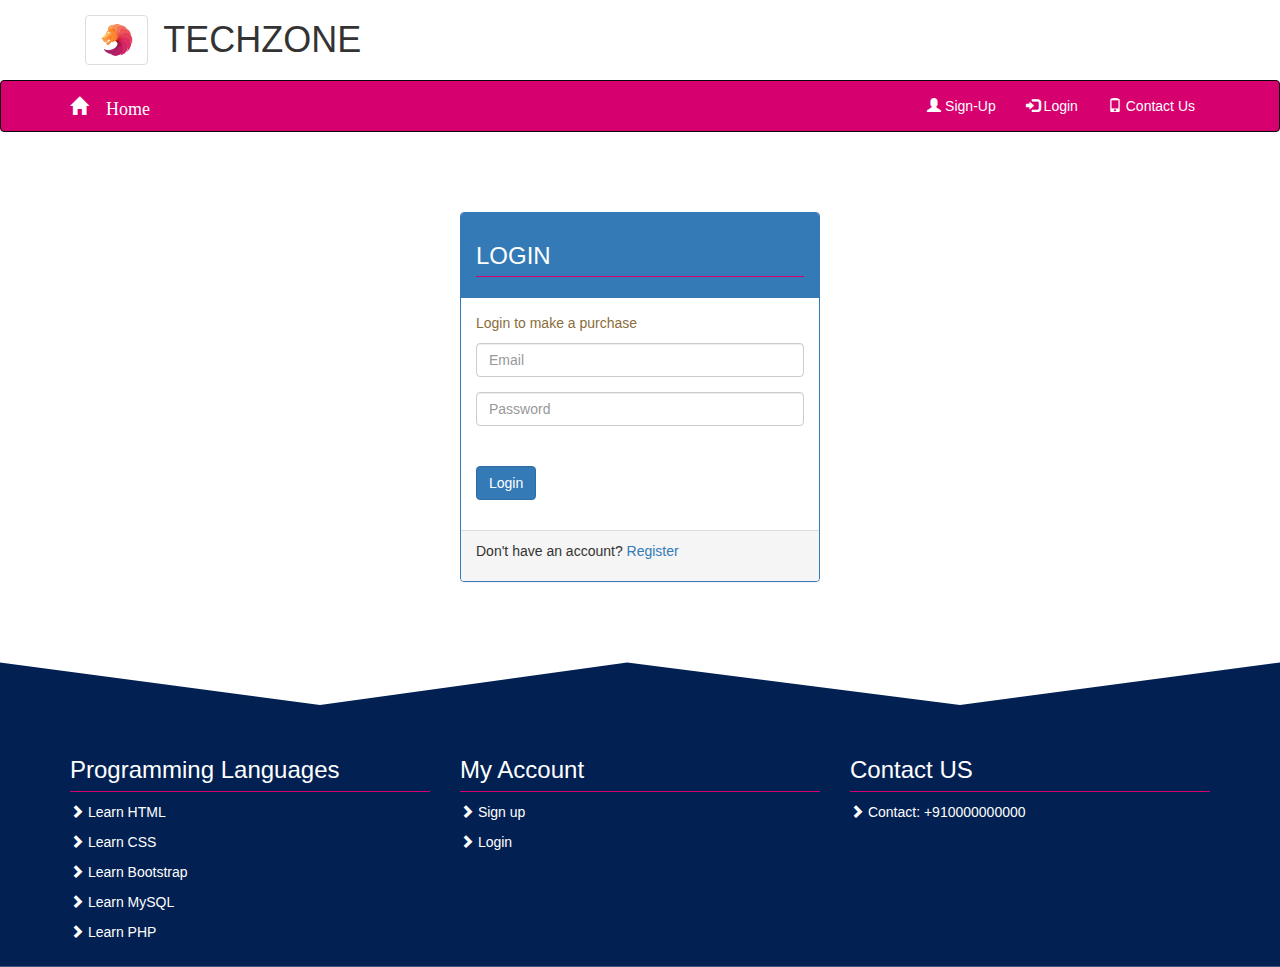
<file: login.html>
<!DOCTYPE html>
<html>
<head>
<title> Login | Lifestyle  </title>
<meta charset="UTF-8">
<meta name="viewport" content="width=device-width,initial-scale=1">
<meta name="description" content="">
<meta name="author" content="">

<link rel="stylesheet" href="https://maxcdn.bootstrapcdn.com/bootstrap/3.4.0/css/bootstrap.min.css">
 <script src="js/jquery.min.js"></script>
  <script src="js/bootstrap.min.js"></script>
<link rel="stylesheet"  type="text/css" href="css/style.css">

</head>

<body>


<div class="container-fluid rash">
<div class="container">
<ul class="nav navbar-nav">
<li> <a href="index.html" > <img src="img/lion.jpg" class="img-thumbnail rash1" alt=""> </a> </li>
<li> <h1> TECHZONE </h1> </li>
</ul>


</div>
</div>




<nav class="navbar navbar-inverse">
<div class="container">
<div class="navbar-header">

<button type="button" class="navbar-toggle" data-toggle="collapse" data-target="#myNavbar">
<span class="icon-bar"> </span>
<span class="icon-bar"></span>
<span class="icon-bar"> </span>
</button>
<a href="index.html" class="navbar-brand"><span class="glyphicon glyphicon-home"> Home </span> </a>
</div>

<div class="collapse navbar-collapse" id="myNavbar">
<ul class="nav navbar-nav navbar-right">
<li> <a href="signup.html"> <span class="glyphicon glyphicon-user"></span> Sign-Up </a> </li>
<li> <a href="login.html"> <span class="glyphicon glyphicon-log-in"></span> Login </a> </li>
<li> <a href="contact.html"> <span class="glyphicon glyphicon-phone"></span> Contact Us </a> </li>

</ul>
</div>
</div>
</nav>

<div id="content">
<div class="container-fluid marg moving" id="login-panel">
<div class="container">
<div class="row">
<div class="col-md-4 col-md-offset-4">
<div class="panel panel-primary">
<div class="panel-heading">
<h3> LOGIN </h3>
</div>
<div class="panel-body">

<p class="text-warning"> Login to make a purchase </p>

<form>
<div class="form-group">

<input type="text" name="email" placeholder="Email" class="form-control">
</div>
<div class="form-group">

<input type="password" name="password" placeholder="Password" class="form-control">

<br>
<br>

<a type="button" class="btn btn-primary " href="#"> Login </a>
</form>
</div>


</div>
<div class="panel-footer">

<p> Don't have an account? <a href="signup.html" > Register </a> </p>
</div>

</div>
</div>
</div>
</div>

</div>
</div>


<br>
<br>
<br>



<footer>

<div class="container-fluid moving">
<div class="container">
<br>
<br>
<br>
<div class="row">

<div class="col-xs-12 col-sm-4">

<h3> Programming Languages </h3>


<p><a href="html.html" class="text-color">  <span class="glyphicon glyphicon-chevron-right"> </span> Learn HTML </a></p>
<p><a href="css.html" class="text-color">  <span class="glyphicon glyphicon-chevron-right"> </span> Learn CSS </a> </p>
<p><a href="bootstrap.html" class="text-color">  <span class="glyphicon glyphicon-chevron-right"> </span> Learn Bootstrap </a> </p>
<p><a href="mysql.html" class="text-color"> <span class="glyphicon glyphicon-chevron-right"> </span> Learn MySQL </a></p>
<p><a href="php.html" class="text-color"> <span class="glyphicon glyphicon-chevron-right"> </span> Learn PHP </a>
</p>
</div>

<div class="col-xs-12 col-sm-4">

<h3> My Account </h3>
<p >
<a href="signup.html" class="text-color"><span class="glyphicon glyphicon-chevron-right"> </span>  Sign up </a>
</p>
<p >
<a href="login.html" class="text-color"> <span class="glyphicon glyphicon-chevron-right"> </span> Login </a>
</p>
</div>

<div class="col-xs-12 col-sm-4">
<h3> Contact US </h3>

<p > <span class="glyphicon glyphicon-chevron-right"> </span> Contact: +910000000000 </p>
</div>

 </div>
</div>
</div>

</footer>


</body>
</html>
</file>
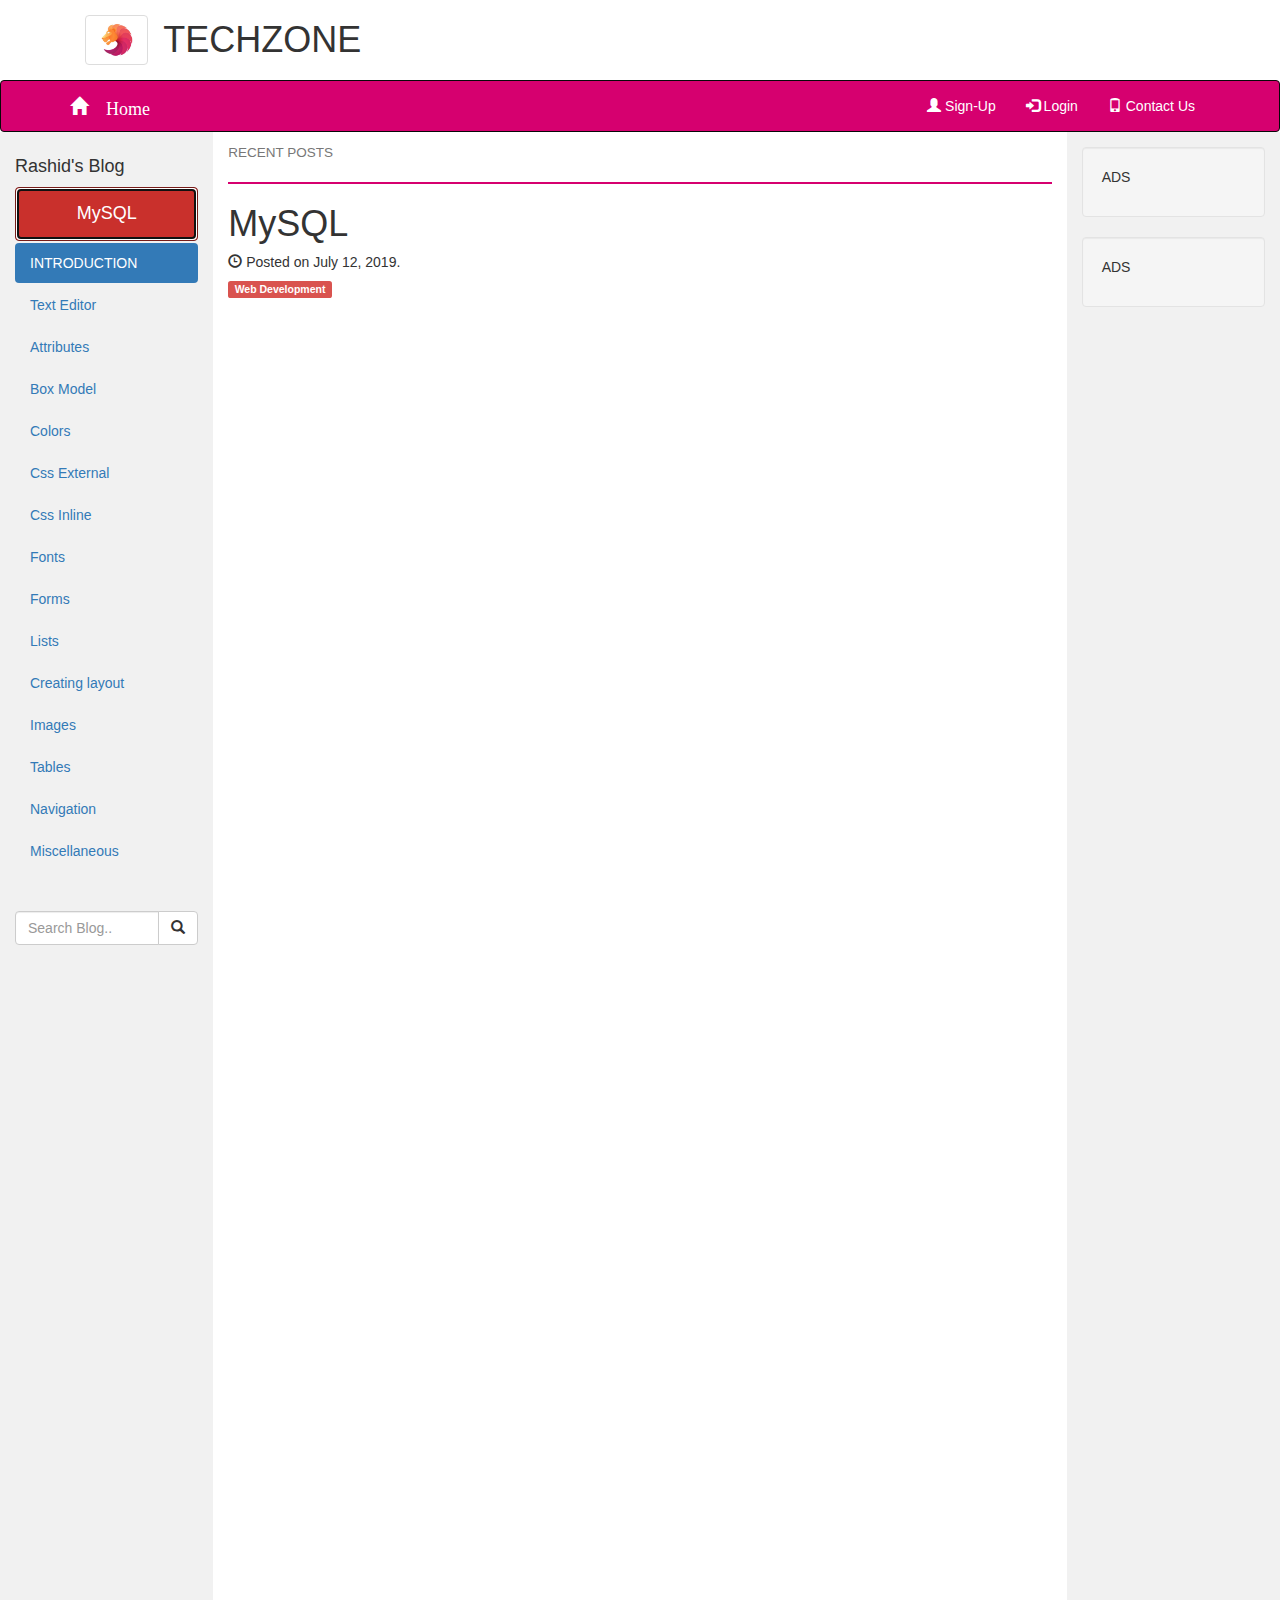
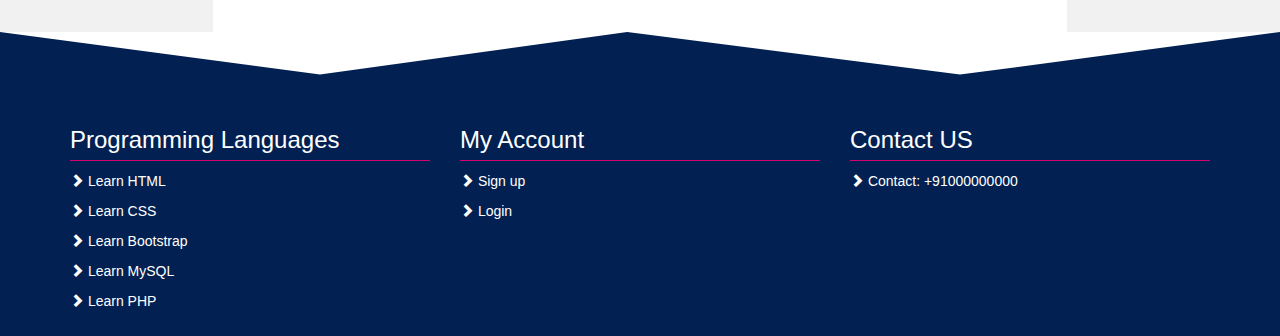
<file: mysql.html>
<!DOCTYPE html>
<html lang="en">
<head>
  <title>BLOGTECH | HTML</title>
  <meta charset="utf-8">
  <meta name="viewport" content="width=device-width, initial-scale=1">
  <link rel="stylesheet" href="https://maxcdn.bootstrapcdn.com/bootstrap/3.4.0/css/bootstrap.min.css">
  <link rel="stylesheet" href="css/style.css">
 
  <script src="js/jquery.min.js"></script>
  <script src="js/bootstrap.min.js"></script>
</head>
<body>


<div class="container-fluid rash">
<div class="container">
<ul class="nav navbar-nav">
<li> <a href="index.html" > <img src="img/lion.jpg" class="img-thumbnail rash1" alt=""> </a> </li>
<li> <h1> TECHZONE </h1> </li>
</ul>


</div>
</div>




<nav class="navbar navbar-inverse">
<div class="container">
<div class="navbar-header">

<button type="button" class="navbar-toggle" data-toggle="collapse" data-target="#myNavbar">
<span class="icon-bar"> </span>
<span class="icon-bar"></span>
<span class="icon-bar"> </span>
</button>
<a href="index.html" class="navbar-brand"><span class="glyphicon glyphicon-home"> Home </span> </a>
</div>

<div class="collapse navbar-collapse" id="myNavbar">
<ul class="nav navbar-nav navbar-right">
<li> <a href="signup.html"> <span class="glyphicon glyphicon-user"></span> Sign-Up </a> </li>
<li> <a href="login.html"> <span class="glyphicon glyphicon-log-in"></span> Login </a> </li>
<li> <a href="contact.html"> <span class="glyphicon glyphicon-phone"></span> Contact Us </a> </li>

</ul>
</div>
</div>
</nav>








<div class="content marg1">
<div class="container-fluid">
  <div class="row content">
    <div class="col-sm-2 sidenav">
      <h4>Rashid's Blog</h4>
      <ul class="nav nav-pills nav-stacked ">
	  <li> <button class="btn btn-danger btn-block focus"> <h4>MySQL </h4></button> </li>
        <li class="active"><a  data-toggle="tab" href="#section1">INTRODUCTION</a></li>
        <li><a data-toggle="tab" href="#section2">Text Editor</a></li>
		 <li><a  data-toggle="tab" href="#section3">Attributes</a></li>
        <li><a data-toggle="tab" href="#section4">Box Model</a></li>
        <li><a data-toggle="tab" href="#section5">Colors</a></li>
		<li><a data-toggle="tab" href="#section6">Css External</a></li>
		<li><a data-toggle="tab" href="#section7">Css Inline</a></li>
		<li><a data-toggle="tab" href="#section8"> Fonts </a></li>
		<li><a data-toggle="tab" href="#section9"> Forms</a></li>
		<li><a data-toggle="tab" href="#section10"> Lists</a></li>
		<li><a data-toggle="tab" href="#section11">Creating layout</a></li>
		<li><a data-toggle="tab" href="#section12">Images</a></li>
		<li><a data-toggle="tab" href="#section13">Tables</a></li>
		<li><a data-toggle="tab" href="#section14">Navigation</a></li>
		<li><a data-toggle="tab" href="#section15">Miscellaneous</a></li>
      </ul><br><br>
      <div class="input-group">
        <input type="text" class="form-control" placeholder="Search Blog..">
        <span class="input-group-btn">
          <button class="btn btn-default" type="button">
            <span class="glyphicon glyphicon-search"></span>
          </button>
        </span>
      </div>
    </div>

<div class="tab-content">
<div id="section1" class="tab-pane fade in active">
 <div class="col-sm-8">
       <h4><small>RECENT POSTS</small></h4>
      <hr>
      <h1>MySQL</h1>
      <h5><span class="glyphicon glyphicon-time"></span> Posted on July 12, 2019.</h5>
      <h5><span class="label label-danger">Web Development</span></h5><br>
	 
	 
	 
	 
	 
	 
</div>
</div>
<!--INTRODUCTION ENDS -->


</div>


 <div class="col-sm-2 sidenav">
      <div class="well">
        <p>ADS</p>
      </div>
      <div class="well">
        <p>ADS</p>
      </div>
    </div>
</div>
</div>
</div>
<footer>

<div class="container-fluid">
<div class="container moving">
<br>
<br>
<br>
<div class="row">

<div class="col-xs-12 col-sm-4">

<h3> Programming Languages </h3>


<p><a href="html.html" class="text-color">  <span class="glyphicon glyphicon-chevron-right"> </span> Learn HTML </a></p>
<p><a href="css.html" class="text-color">  <span class="glyphicon glyphicon-chevron-right"> </span> Learn CSS </a> </p>
<p><a href="bootstrap.html" class="text-color">  <span class="glyphicon glyphicon-chevron-right"> </span> Learn Bootstrap </a></p>
<p><a href="mysql.html" class="text-color"> <span class="glyphicon glyphicon-chevron-right"> </span> Learn MySQL </a></p>
<p><a href="php.html" class="text-color"> <span class="glyphicon glyphicon-chevron-right"> </span> Learn PHP </a>
</p>
</div>

<div class="col-xs-12 col-sm-4">

<h3> My Account </h3>
<p >
<a href="signup.html" class="text-color"><span class="glyphicon glyphicon-chevron-right"> </span>  Sign up </a>
</p>
<p >
<a href="login.html" class="text-color"> <span class="glyphicon glyphicon-chevron-right"> </span> Login </a>
</p>
</div>

<div class="col-xs-12 col-sm-4">
<h3> Contact US </h3>

<p > <span class="glyphicon glyphicon-chevron-right"> </span> Contact: +91000000000 </p>
</div>

 </div>
</div>
</div>

</footer>
</div>


</body>
</html>
</file>
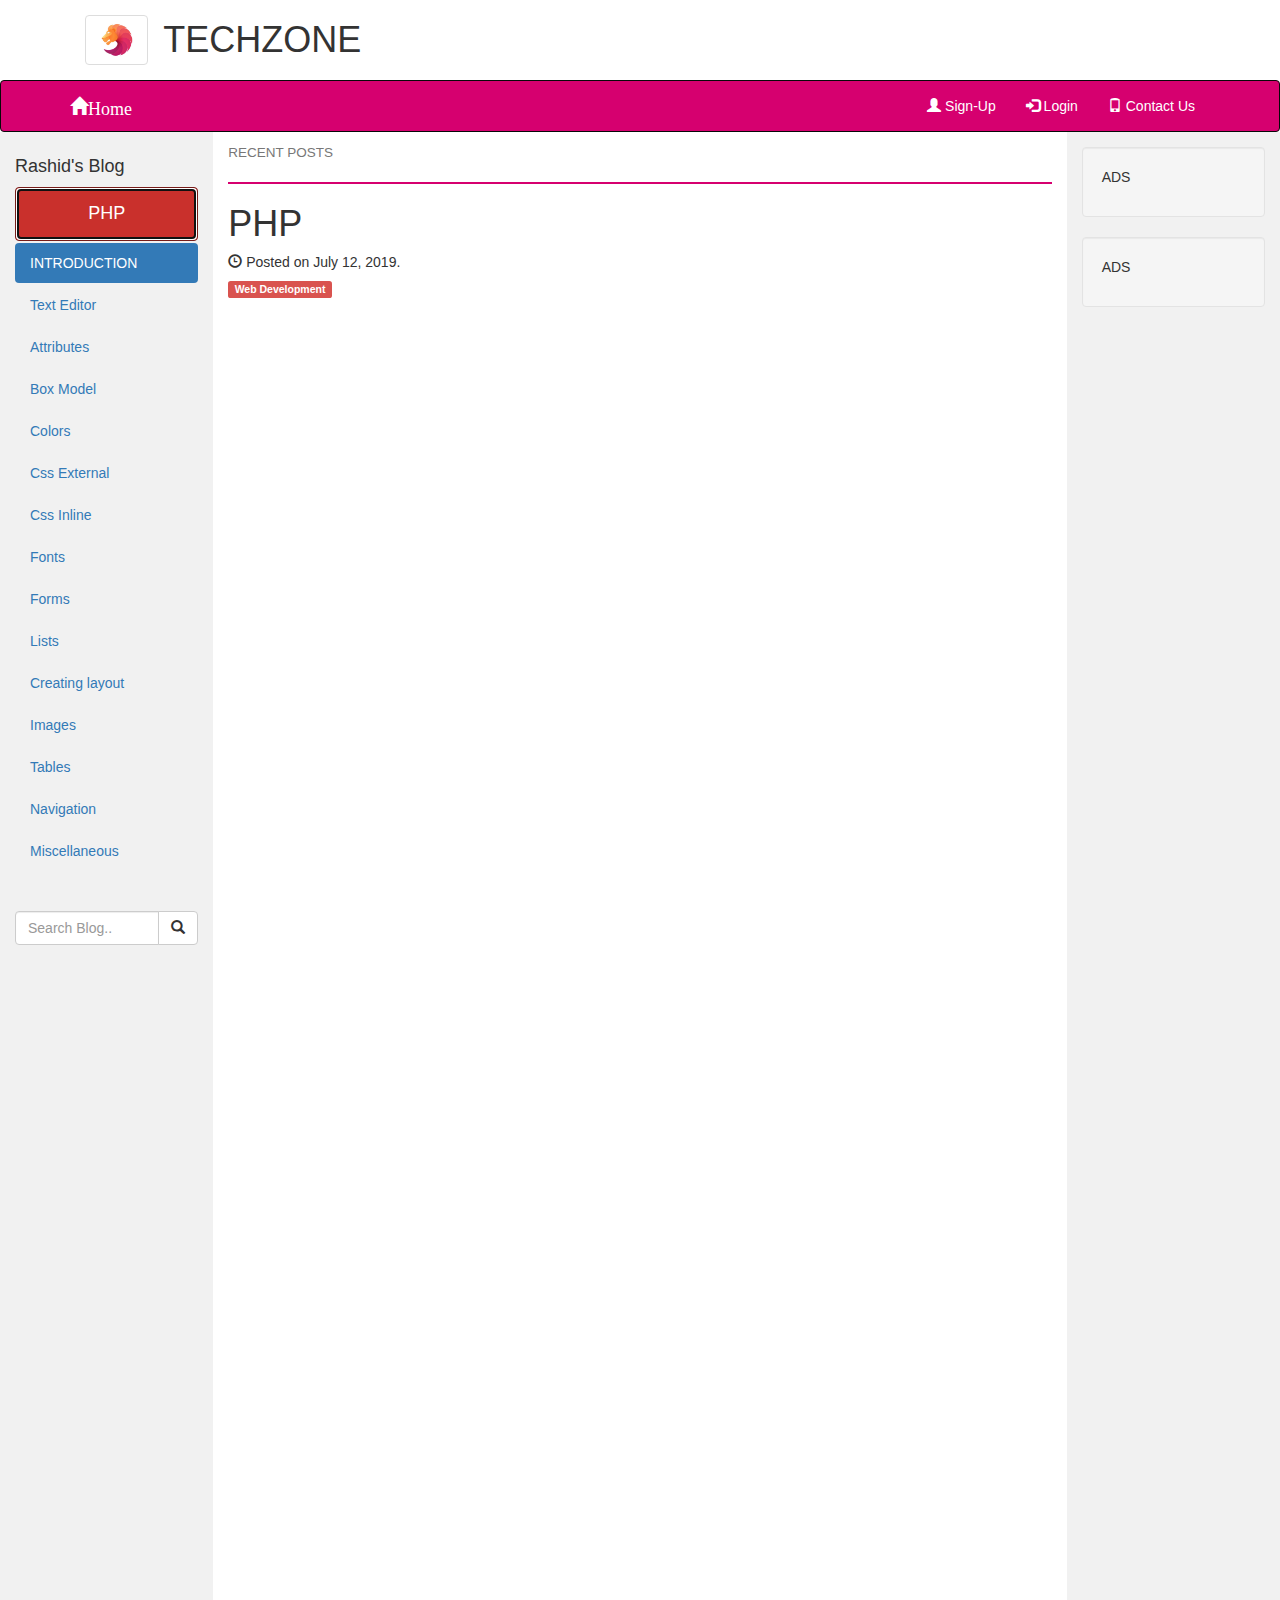
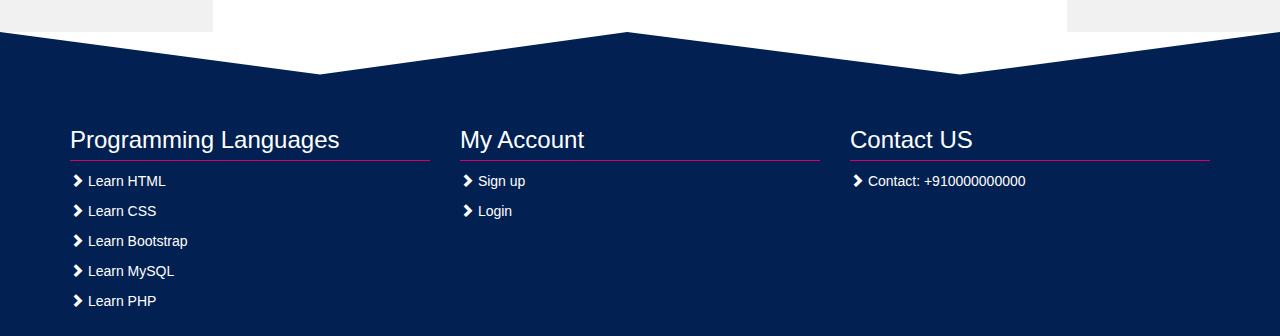
<file: php.html>
<!DOCTYPE html>
<html lang="en">
<head>
  <title>BLOGTECH | HTML</title>
  <meta charset="utf-8">
  <meta name="viewport" content="width=device-width, initial-scale=1">
  <link rel="stylesheet" href="https://maxcdn.bootstrapcdn.com/bootstrap/3.4.0/css/bootstrap.min.css">
  <link rel="stylesheet" href="css/style.css">
   <script src="js/jquery.min.js"></script>
  <script src="js/bootstrap.min.js"></script>
 
</head>
<body>


<div class="container-fluid rash">
<div class="container">
<ul class="nav navbar-nav">
<li> <a href="index.html" > <img src="img/lion.jpg" class="img-thumbnail rash1" alt=""> </a> </li>
<li> <h1> TECHZONE </h1> </li>
</ul>


</div>
</div>




<nav class="navbar navbar-inverse">
<div class="container">
<div class="navbar-header">

<button type="button" class="navbar-toggle" data-toggle="collapse" data-target="#myNavbar">
<span class="icon-bar"> </span>
<span class="icon-bar"></span>
<span class="icon-bar"> </span>
</button>
<a href="index.html" class="navbar-brand"><span class="glyphicon glyphicon-home">Home </span> </a>
</div>

<div class="collapse navbar-collapse" id="myNavbar">
<ul class="nav navbar-nav navbar-right">
<li> <a href="signup.html"> <span class="glyphicon glyphicon-user"></span> Sign-Up </a> </li>
<li> <a href="login.html"> <span class="glyphicon glyphicon-log-in"></span> Login </a> </li>
<li> <a href="contact.html"> <span class="glyphicon glyphicon-phone"></span> Contact Us </a> </li>

</ul>
</div>
</div>
</nav>








<div class="content marg1">
<div class="container-fluid">
  <div class="row content">
    <div class="col-sm-2 sidenav">
      <h4>Rashid's Blog</h4>
      <ul class="nav nav-pills nav-stacked ">
	  <li> <button class="btn btn-danger btn-block focus"> <h4>PHP</h4></button> </li>
        <li class="active"><a  data-toggle="tab" href="#section1">INTRODUCTION</a></li>
        <li><a data-toggle="tab" href="#section2">Text Editor</a></li>
		 <li><a  data-toggle="tab" href="#section3">Attributes</a></li>
        <li><a data-toggle="tab" href="#section4">Box Model</a></li>
        <li><a data-toggle="tab" href="#section5">Colors</a></li>
		<li><a data-toggle="tab" href="#section6">Css External</a></li>
		<li><a data-toggle="tab" href="#section7">Css Inline</a></li>
		<li><a data-toggle="tab" href="#section8"> Fonts </a></li>
		<li><a data-toggle="tab" href="#section9"> Forms</a></li>
		<li><a data-toggle="tab" href="#section10"> Lists</a></li>
		<li><a data-toggle="tab" href="#section11">Creating layout</a></li>
		<li><a data-toggle="tab" href="#section12">Images</a></li>
		<li><a data-toggle="tab" href="#section13">Tables</a></li>
		<li><a data-toggle="tab" href="#section14">Navigation</a></li>
		<li><a data-toggle="tab" href="#section15">Miscellaneous</a></li>
      </ul><br><br>
      <div class="input-group">
        <input type="text" class="form-control" placeholder="Search Blog..">
        <span class="input-group-btn">
          <button class="btn btn-default" type="button">
            <span class="glyphicon glyphicon-search"></span>
          </button>
        </span>
      </div>
    </div>

<div class="tab-content">
<div id="section1" class="tab-pane fade in active">
 <div class="col-sm-8">
       <h4><small>RECENT POSTS</small></h4>
      <hr>
      <h1> PHP</h1>
      <h5><span class="glyphicon glyphicon-time"></span> Posted on July 12, 2019.</h5>
      <h5><span class="label label-danger">Web Development</span></h5><br>
	 
	 
	 
	 
	 
	 
</div>
</div>
<!--INTRODUCTION ENDS -->


</div>


 <div class="col-sm-2 sidenav">
      <div class="well">
        <p>ADS</p>
      </div>
      <div class="well">
        <p>ADS</p>
      </div>
    </div>
</div>
</div>
</div>
<footer>

<div class="container-fluid">
<div class="container moving">
<br>
<br>
<br>
<div class="row">

<div class="col-xs-12 col-sm-4">

<h3> Programming Languages </h3>


<p><a href="html.html" class="text-color">  <span class="glyphicon glyphicon-chevron-right"> </span> Learn HTML </a></p>
<p><a href="css.html" class="text-color">  <span class="glyphicon glyphicon-chevron-right"> </span> Learn CSS </a> </p>
<p><a href="bootstrap.html" class="text-color">  <span class="glyphicon glyphicon-chevron-right"> </span> Learn Bootstrap </a></p>
<p><a href="mysql.html" class="text-color"> <span class="glyphicon glyphicon-chevron-right"> </span> Learn MySQL </a></p>
<p><a href="php.html" class="text-color"> <span class="glyphicon glyphicon-chevron-right"> </span> Learn PHP </a>
</p>
</div>

<div class="col-xs-12 col-sm-4">

<h3> My Account </h3>
<p >
<a href="signup.html" class="text-color"><span class="glyphicon glyphicon-chevron-right"> </span>  Sign up </a>
</p>
<p >
<a href="login.html" class="text-color"> <span class="glyphicon glyphicon-chevron-right"> </span> Login </a>
</p>
</div>

<div class="col-xs-12 col-sm-4">
<h3> Contact US </h3>

<p > <span class="glyphicon glyphicon-chevron-right"> </span> Contact: +910000000000 </p>
</div>

 </div>
</div>
</div>

</footer>
</div>


</body>
</html>
</file>
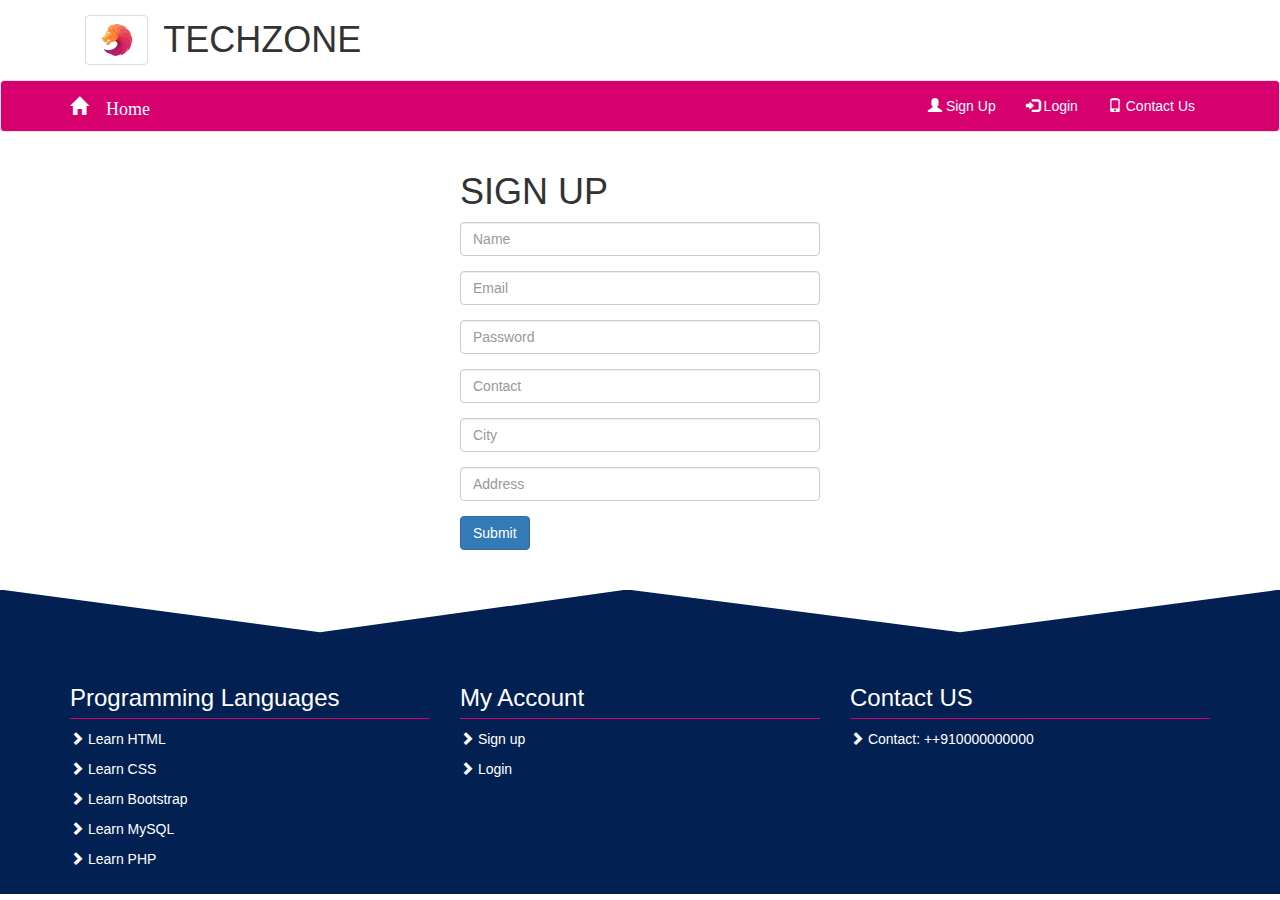
<file: signup.html>
<!DOCTYPE html>
<html>
<head>
<title> Signup | Lifestyle </title>
<meta charset="UTF-8">
<meta name="viewport" content="width=device-width,initial-scale=1">
<meta name="description" content="">
<meta name="author" content="">


<link rel="stylesheet" href="https://maxcdn.bootstrapcdn.com/bootstrap/3.4.0/css/bootstrap.min.css">
  <script src="js/jquery.min.js"></script>
  <script src="js/bootstrap.min.js"></script>

<link rel="stylesheet"  type="text/css" href="css/style.css">
</head>

<body>



<div class="container-fluid rash">
<div class="container">
<ul class="nav navbar-nav">
<li> <a href="index.html" > <img src="img/lion.jpg" class="img-thumbnail rash1" alt=""> </a> </li>
<li> <h1> TECHZONE </h1> </li>
</ul>


</div>
</div>




<!--Navbar Starts-->
<nav class="navbar navbar-default">
<div class="container">
<div class="navbar-header">

<button type="button" class="navbar-toggle" data-toggle="collapse" data-target="#myNavbar">
<span class="icon-bar"> </span>
<span class="icon-bar"> </span>
<span class="icon-bar"> </span>
</button>

<a href="index.html" class="navbar-brand"><span class="glyphicon glyphicon-home"> Home </a>
</div>

<div class="collapse navbar-collapse" id="myNavbar">
<ul class="nav navbar-nav navbar-right">
<li> <a href="signup.html"><span class="glyphicon glyphicon-user"> </span> Sign Up </a> </li>
<li> <a href="login.html"> <span class="glyphicon glyphicon-log-in"> </span> Login </a> </li>
<li> <a href="contact.html"> <span class="glyphicon glyphicon-phone"> </span> Contact Us </a> </li>
</ul>
</div>

</div>
</nav>







<div class="container-fluid moving" id="content">
<div class="container">
  <div class="row">
    <div class="col-lg-4 col-lg-offset-4 col-md-6 col-md-offset-3">
<h1> SIGN UP </h1>

<form>
<div class="form-group">
<input type="text" name="name" placeholder="Name" class="form-control"required> 
</div>


<div class="form-group">
<input type="email" name="email" placeholder="Email" class="form-control" required > 
</div>

<div class="form-group">
<input type="password" name="password" placeholder="Password" class="form-control" required> 
</div>


<div class="form-group">
<input type="number" name="number" placeholder="Contact" class="form-control" maxlength="10" size="10" required> 
</div>


<div class="form-group">
<input type="text" name="city" placeholder="City" class="form-control" required> 
</div>

<div class="form-group">
<input type="text" name="address" placeholder="Address"class="form-control" required > 
</div>

<a type="button" class="btn btn-primary" href="#"> Submit </a>
</form>


</div>
</div>
</div>

</div>

<br>
<br>



<footer>

<div class="container-fluid moving">
<div class="container">
<br>
<br>
<br>
<div class="row">

<div class="col-xs-12 col-sm-4">

<h3> Programming Languages </h3>


<p><a href="html.html" class="text-color">  <span class="glyphicon glyphicon-chevron-right"> </span> Learn HTML </a></p>
<p><a href="css.html" class="text-color">  <span class="glyphicon glyphicon-chevron-right"> </span> Learn CSS </a> </p>
<p><a href="bootstrap.html" class="text-color">  <span class="glyphicon glyphicon-chevron-right"> </span> Learn Bootstrap </a> </p>
<p><a href="mysql.html" class="text-color"> <span class="glyphicon glyphicon-chevron-right"> </span> Learn MySQL </a></p>
<p><a href="php.html" class="text-color"> <span class="glyphicon glyphicon-chevron-right"> </span> Learn PHP </a>
</p>
</div>

<div class="col-xs-12 col-sm-4">

<h3> My Account </h3>
<p >
<a href="signup.html" class="text-color"><span class="glyphicon glyphicon-chevron-right"> </span>  Sign up </a>
</p>
<p >
<a href="login.html" class="text-color"> <span class="glyphicon glyphicon-chevron-right"> </span> Login </a>
</p>
</div>

<div class="col-xs-12 col-sm-4">
<h3> Contact US </h3>

<p > <span class="glyphicon glyphicon-chevron-right"> </span> Contact: ++910000000000 </p>
</div>

 </div>
</div>
</div>

</footer>
</body>
</html>
</file>
<file: css/style.css>
body{
	width:100%;
	height:100%;
	min-height:600px;
	
}
.rash{
	
    min-height:70px;
	
	
}

.rash1{
	max-height:50px;
}

.nav.navbar-nav li a{
	
	
	display:inline-block;
}



.jumbotron-fluid{
	position:static;
	padding:85px;
	background-color:#022152;
	color:white;
	 
	
}


.moving{
	position:relative;
	animation:move 1s ease 1 0s;
	animation-fill-mode:forward;
	-webkit-animation:move 1s ease 1 0s;
	
	
}

@keyframes move{
	0%{bottom:-200px;visibility:hidden;}
	28%{bottom:-170px;visibility:hidden;}
	
	100%{bottom:0px;visibility:visible;}
	
}
@-webkit-keyframes move{
	0%{bottom:-200px;visibility:hidden;}
	28%{bottom:-170px;visibility:hidden;}
	
	100%{bottom:0px;visibility:visible;}
}

.navbar{
	
	background-color:#d6006f;
	

}
.navbar-header a.navbar-brand{
	color:white;
	
}

.nav.navbar-nav.navbar-right li a {
    color:white;
}

.marg{
	margin-top:80px;
}
.rash3{
	
	margin-top:-19px;
}
hr{
	border:1px solid #d6006f;	
	
}
h3{
	padding-bottom:7px;
	border-bottom-width:1px;
	border-bottom-color:#d6006f;
	border-bottom-style:solid;
	
}
footer:hover h3{
	
	border-bottom-color:white;
}
.text-color{
	color:white;
}



footer{
	color:white;
	background-color:#022152;
	clip-path:polygon(0% 15%,0 0,25% 14%,49% 0,75% 14%,100% 0,100% 85%,100% 100%,85% 100%,15% 100%,0 100%,0% 85%);
}

footer:hover
{
	
	background-color:#d6006f;
}

	 /* Set height of the grid so .sidenav can be 100% (adjust if needed) */
    .row.content {height: 1500px;}
    
    /* Set gray background color and 100% height */
    .sidenav {
	padding-top:15px;
      background-color: #f1f1f1;
      height: 100%;
    }
    .marg1{
	margin-top:-20px;
	}
    /* Set black background color, white text and some padding */
    footer {
      background-color: #022152;
      color: white;
      padding: 15px;
    }
    
    /* On small screens, set height to 'auto' for sidenav and grid */
    @media screen and (max-width: 767px) {
      .sidenav {
        height: auto;
        padding: 20px;
      }
      .row.content {height: auto;} 
    }
	
.border1{
	border:2px solid black;
	padding:15px;
}

.minih{
	
	min-height:150px;
	overflow:scroll;
}
</file>
